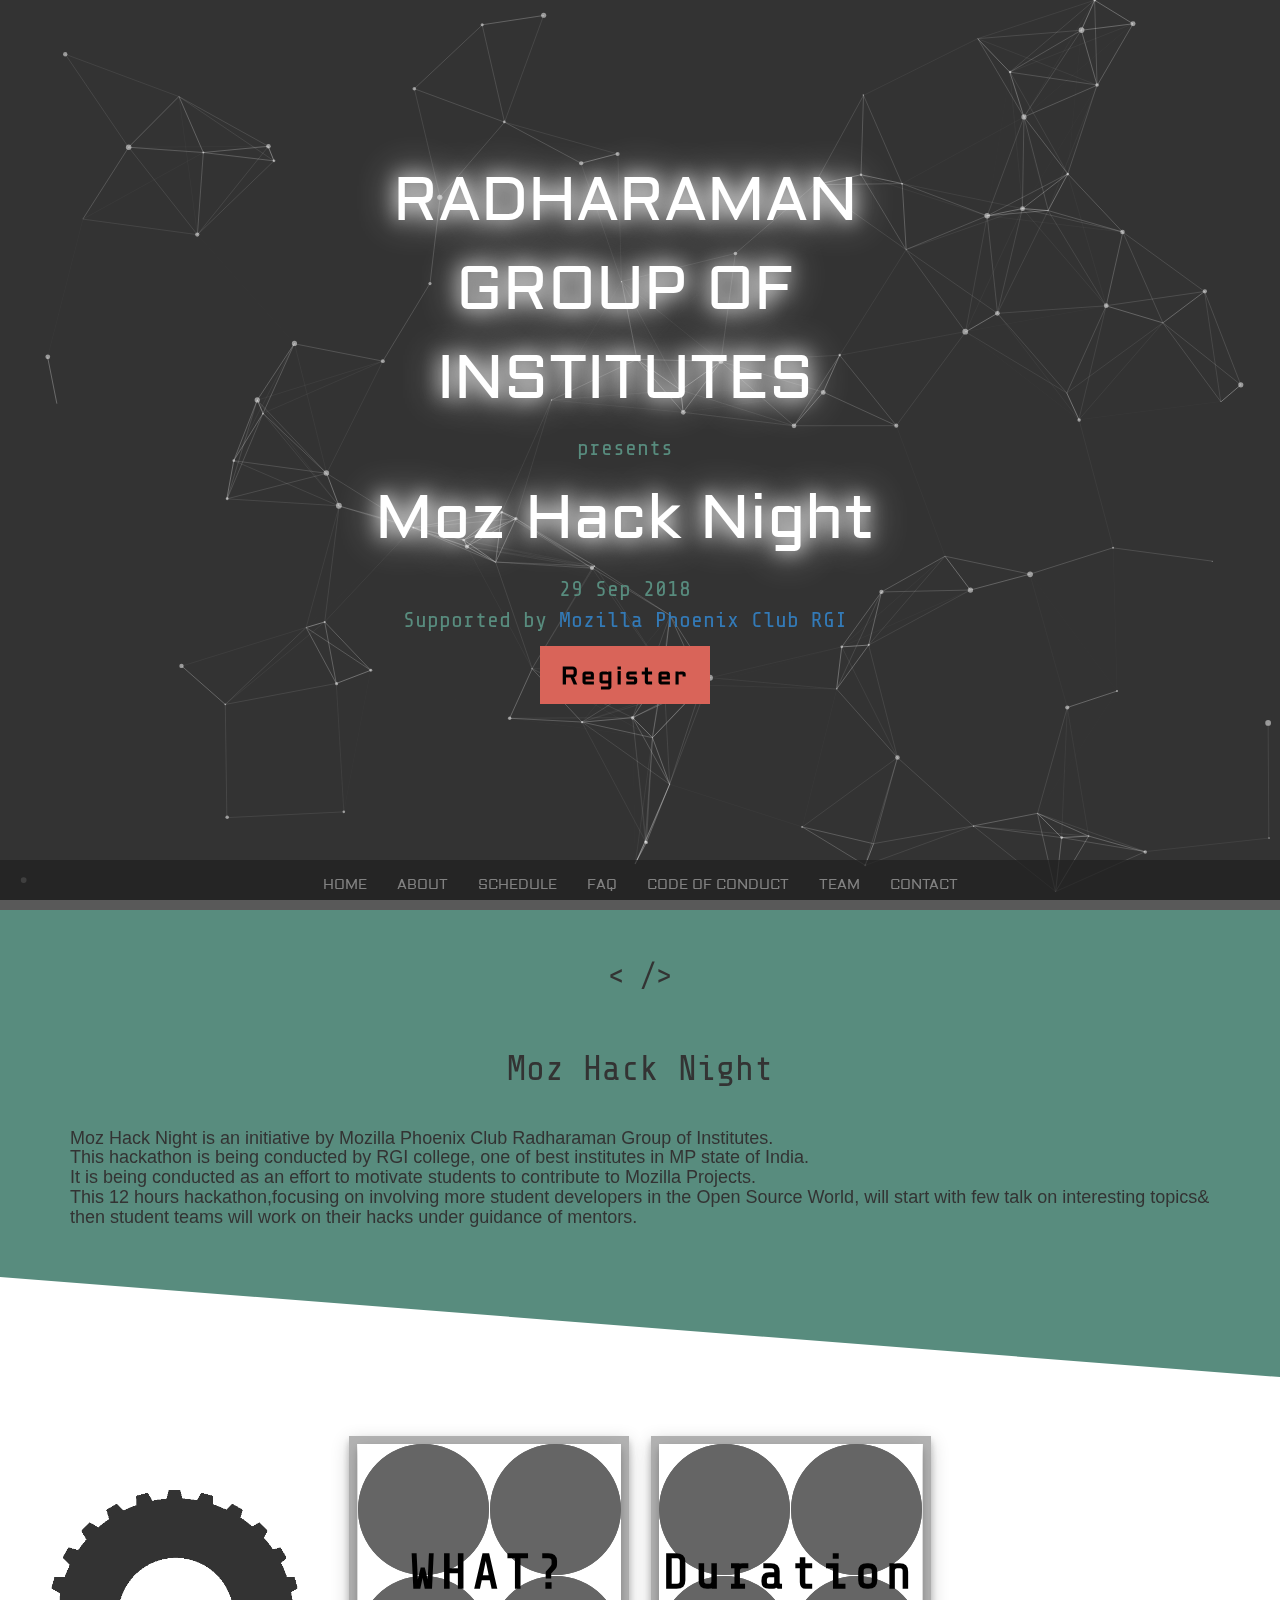
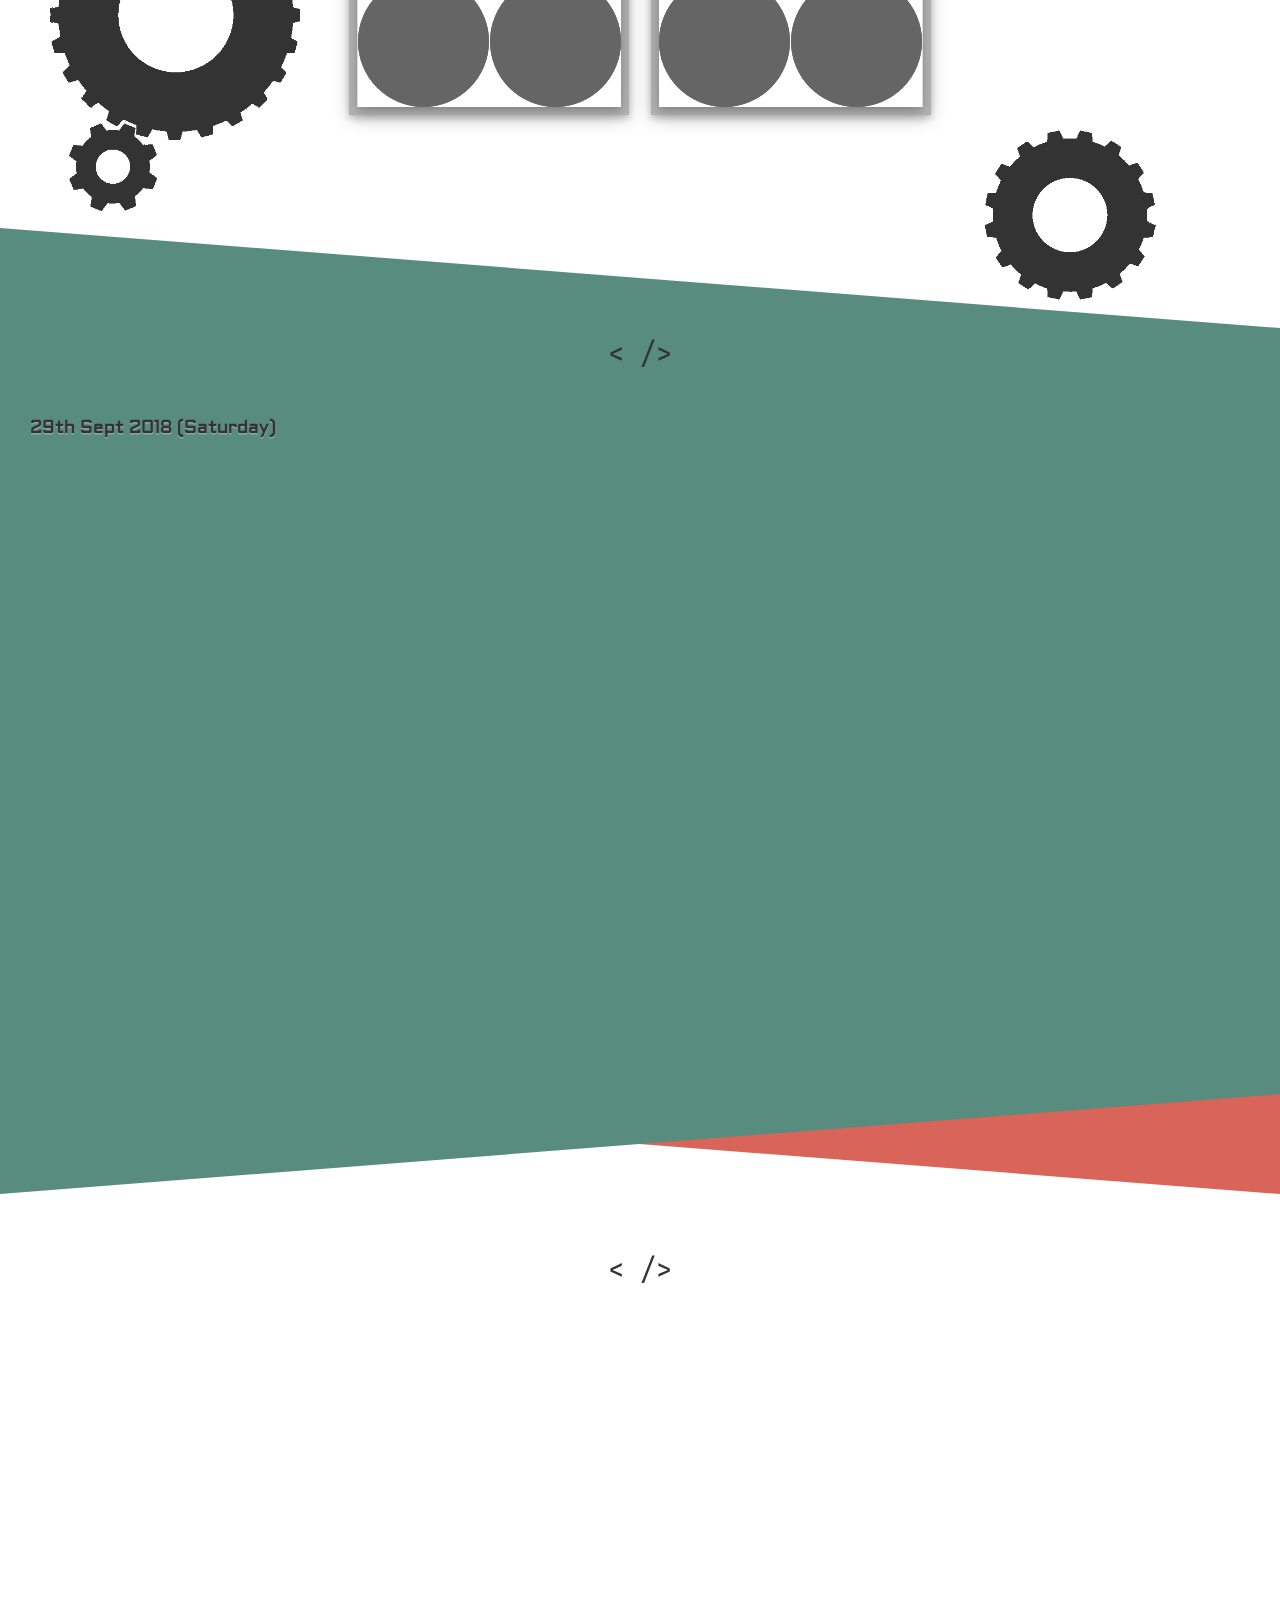
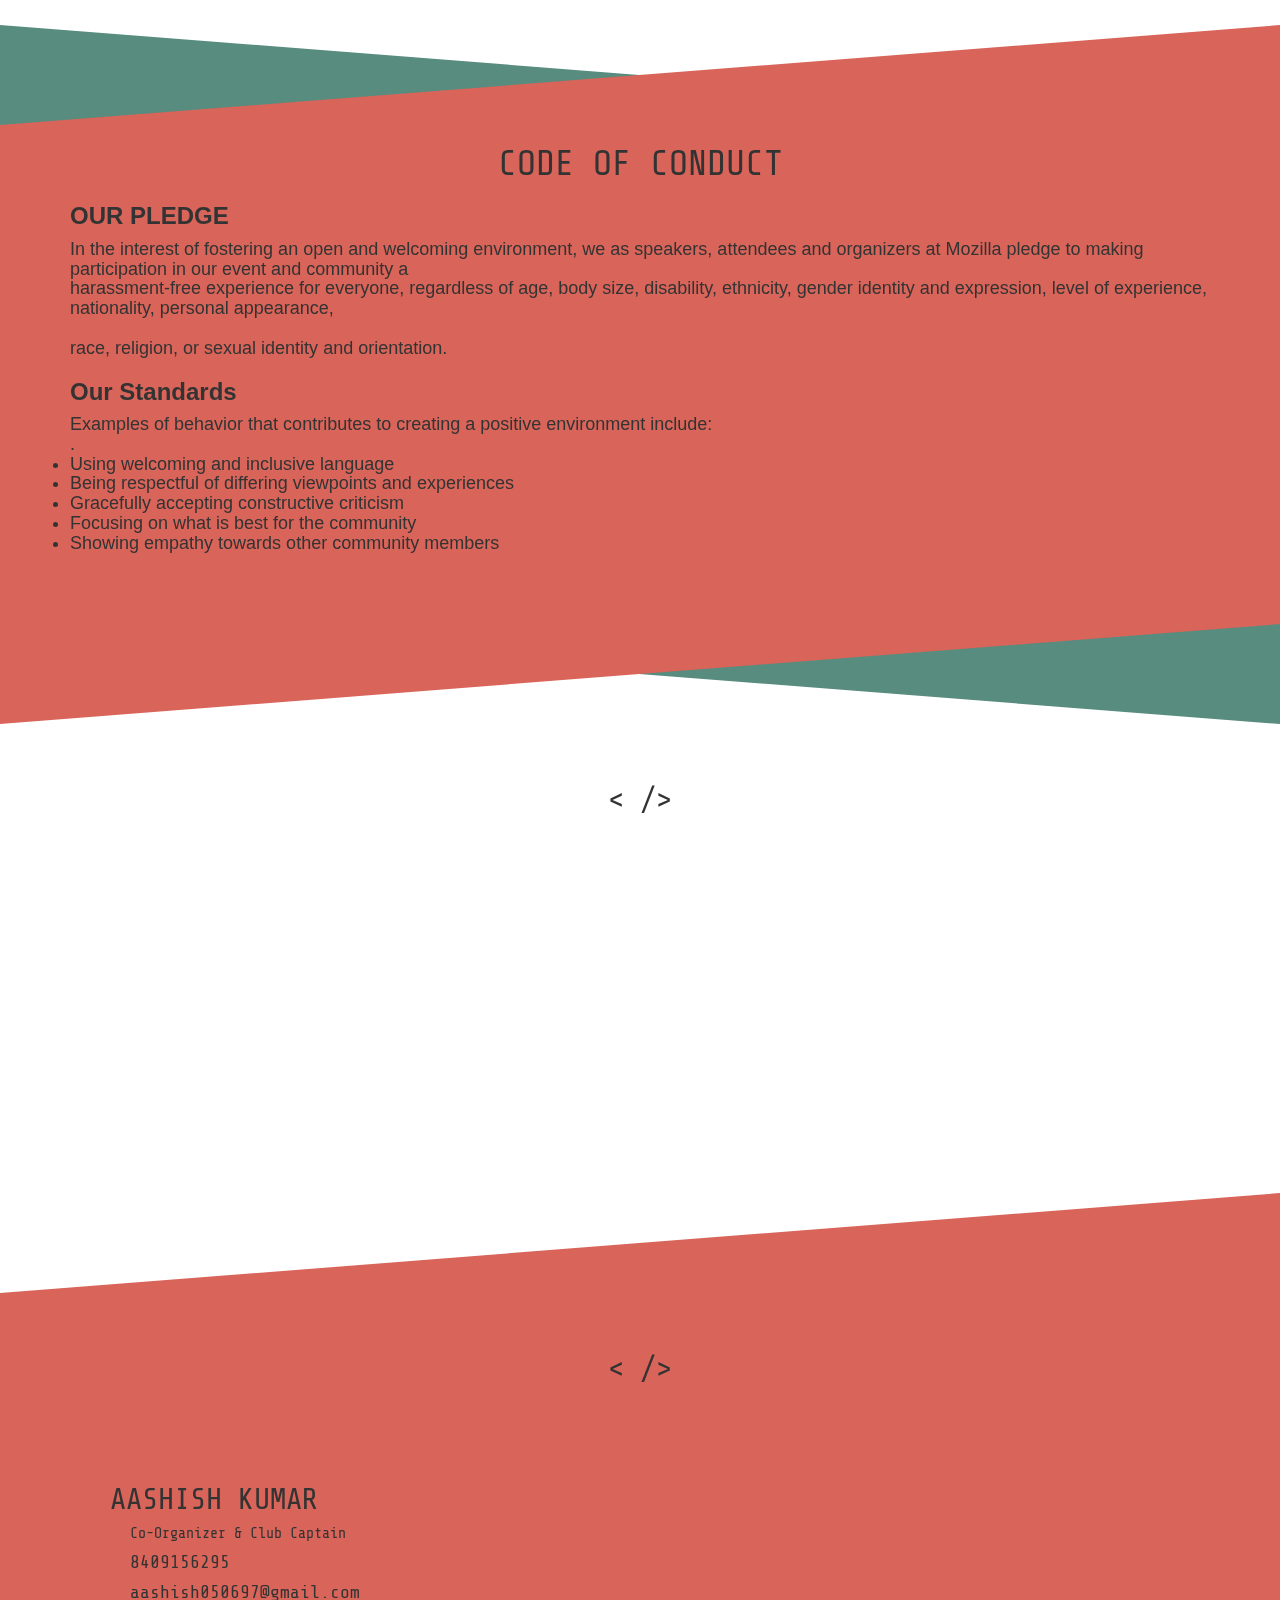
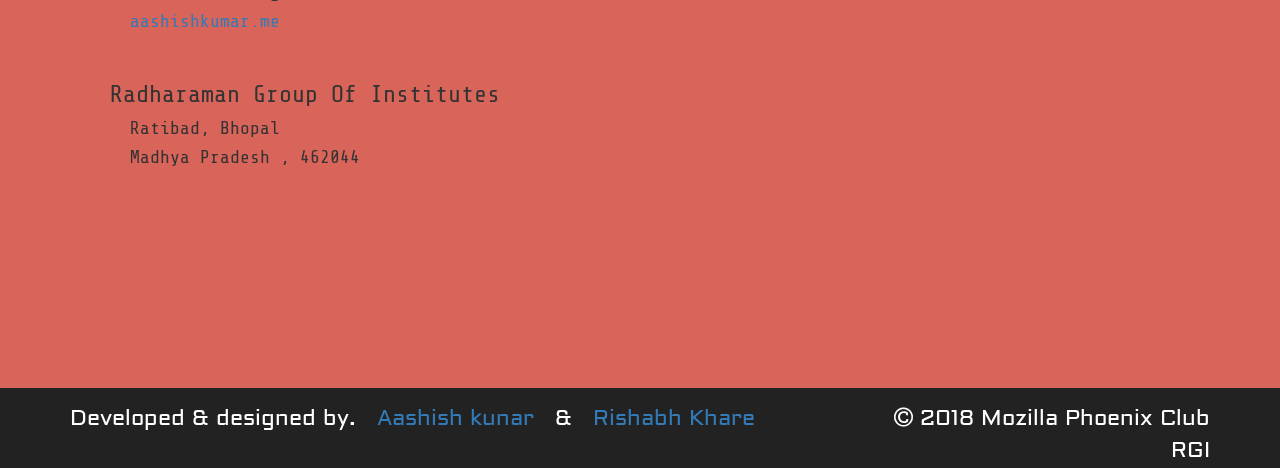
<file: index.html>
<!doctype html>

<html class="no-js" lang="">
<!--<![endif]-->
<head>
    <title>Moz Hack Night</title>

    <meta name="viewport" content="width=device-width, initial-scale=1">
    <meta charset="UTF-8" />
    <link rel="stylesheet" href="css/bootstrap.min.css">
    <link rel="stylesheet" href="css/main.css">
    <link rel="stylesheet" href="font-awesome/css/font-awesome.min.css">
    <link rel="stylesheet" href="css/hover-min.css" media="all">
    <!-- FONTS -->
    <link href='https://fonts.googleapis.com/css?family=Share+Tech+Mono' rel='stylesheet' type='text/css'>
    <link href='https://fonts.googleapis.com/css?family=Aldrich' rel='stylesheet' type='text/css'>
    <link href='http://fonts.googleapis.com/css?family=Nunito:300' rel='stylessheet' type='text/css'>
    <!--Favicon-->
    <link rel="shortcut icon" href="images/mozilla.jpg" />
</head>
<style type="text/css">
	
	@media only screen and (max-width: 480px) {
     .logo
    {    margin-left: 38% !important;
   
    }
</style>
<body>
    <!--[if lt IE 8]>
            <p class="browserupgrade">You are using an <strong>outdated</strong> browser. Please upgrade your browser to improve your experience.</p>
        <![endif]-->
    <div id="particles-js"></div>
    <header style='height:calc(100% - 40px);'>
        <div class="intro container row">
            <div class="intro-body ">
            	 

                <div class="col-md-offset-3 col-md-6 col-sm-12 col-xs-12 text">
                    <p class='heading'>RADHARAMAN GROUP OF INSTITUTES<span class='heading-2'></span></p>
                </div>
                  <div class="col-md-offset-3 col-md-6 col-sm-12 col-xs-12 text">
                    <p class='sub-heading' style="text-align: center; color: #588c7e">presents</p>
                </div>


                <div class="col-md-offset-3 col-md-6 col-sm-12 col-xs-12 text">
                    <p class='heading'>Moz Hack Night<span class='heading-2'></span></p>
                </div>
                <div class="col-md-offset-3 col-md-6 col-sm-12 col-xs-12 text-center">
                    <p class='sub-heading'>
                       29 Sep 2018
                        
                    <br> Supported by
                        <a target="_blank" href="https://www.facebook.com/Phoenix-Mozilla-Club-RGI-1564650853613915/">Mozilla Phoenix Club RGI </a>

                        <br>

                    </p>
                </div>
                <div class="col-md-offset-3 col-md-6 text-center">
                    <a class="typeform-share" style="text-decoration:none" href="#" data-mode="1" target="_blank">
                        <div class='register-btn hvr-float-shadow'>
                     <a style="color:black" href="https://goo.gl/frms/CagkGTmvOkn5wADR2" target="_blank">Register
 </a>                        </div>
                    </a>
                </div>
            </div>
        </div>
    </header>
    <nav class='navbar navbar-inverse nav-style navbar-static'>
        <div class='container-fluid'>
            <div class="navbar-header">
                <button type="button" class="navbar-toggle collapsed" data-toggle="collapse" data-target="#navbar-collapse" aria-expanded="false">
                    <span class="icon-bar"></span>
                    <span class="icon-bar"></span>
                    <span class="icon-bar"></span>
                </button>
            </div>
            <div class="collapse navbar-collapse " id="navbar-collapse">
                <center>
                    <ul class="nav navbar-nav">
                        <li class='nav-text'><a href="#" class='hvr-underline-reveal'>HOME</a></li>
                        <li class='nav-text'><a href="#about" class='hvr-underline-reveal'>ABOUT</a></li>
                        <li class='nav-text'><a href="#schedule" class='hvr-underline-reveal'>SCHEDULE</a></li>
                        <li class='nav-text'><a href="#faq" class='hvr-underline-reveal'>FAQ</a></li>
                        <li class='nav-text'><a href="#codeofconduct" class='hvr-underline-reveal'>CODE OF CONDUCT</a></li>
                        <li class='nav-text'><a href="#team" class='hvr-underline-reveal'>TEAM</a></li>
                        <li class='nav-text'><a href="#contact" class='hvr-underline-reveal'>CONTACT</a></li>
                </center>
                </ul>
            </div>
        </div>
    </nav>
    <a name='about'></a>
    <div class='row nopadding'>
        <div class='col-sm-12 nopadding'>
            <div id='trigger-hdg-1'></div>
            <div class='container-fluid outer-subpart-1'>
                <br>
                <br>
                <div class="container">
                    <center>
                        <p>
                            <span class='head-tags'>&#60;  </span>
                            <span class='sub-heading-1'></span>
                            <span class='head-tags'>  /&#62;</span>
                        </p>
                    </center>
                </div>
                <br>
                <div class='container subpart-1'>
                    <h1 class="list-heading">Moz Hack Night</h1>
                    <br>
                    <p class='subpart-1PM-text'>
					    <h4>Moz Hack Night is an initiative by Mozilla Phoenix Club Radharaman Group of Institutes. <br>
                       This hackathon is being conducted by RGI college, one of best institutes in MP state of India.<br>
			    It is being conducted as an effort to motivate students to contribute to Mozilla Projects.<br>
			    This 12 hours hackathon,focusing on involving more student developers in the Open Source World, will start with few talk on interesting topics& <br>
			    then student teams will work on their hacks under guidance of mentors.</h4>

                    </p>
                </div>
                <br>
                <br>
            </div>
            <div class='triangle-1 shadow'></div>
            <img src='images/gear-big.gif' class='gear gear-big'></img>
            <img src='images/gear-small.gif' class='gear gear-small'></img>
            <img src='images/gear-med.gif' class='gear gear-med'></img>
            <div class='container info-outer'>
                <center>
                    <div class='info-border '>
                        <p class='info-heading' style="color: black; font-weight: bold"> WHAT?</p>
                        <p class='info-text'>Open Source
                            <br>Coding
                            <br>Hackathon

                        </p>
                        <div class='info-box'></div>
                    </div>
                    <div class='info-border '>
                        <p class='info-heading' style="color: black; font-weight: bold" >Duration</p>
                        <p class='info-text'>

                            <br>29th September
                            <br>6PM to 6AM


                        </p>
                        <div class='info-box'></div>
                    </div>

                </center>
            </div>
        </div>
    </div>
    <a name='schedule'></a>
    <div class='triangle-2 shadow'></div>
    <div id='trigger-hdg-2'></div>
    <div class='container-fluid outer-subpart-2'>
        <div class="container">
            <center>
                <p>
                    <span class='head-tags'>&#60;  </span>
                    <span class='sub-heading-2'></span>
                    <span class='head-tags'>  /&#62;</span>
                </p>
            </center>
        </div>
        <br>
        <div class='row subpart-2  nopadding'>
            <div class='col-sm-12 custom-padding'>
                <div id='trigger-list'></div>
                <ol class='custom-list rectangle-list  animate-list-1 '>
                    <h4><b>29th Sept 2018 (Saturday)</b></h4>
                    <li><span>05:00 PM : Gates Open :)</span></li>
                    <li><span>06:00 PM : Introduction to Open Source and Mozilla Activate Campaign</span></li>
                    <li><span>07:00 PM : Lightning talk on MozVR</span></li>
                    <li><span>08:00 PM : Introduction to Mozilla Web Extensions</span></li>
                    <li><span>09:00 PM : Hacking Start</span></li>
                    <li><span>10:00 PM : Dinner</span></li>
					          <li><span>11:00 PM : Hacking Continue</span></li>
					          <li><span>04:30 AM : Code Submission</span></li>
					          <li><span>05:30 AM : Result Declaration</span></li>
					          <li><span>05:45 AM : Closing Notes</span></li>
                </ol>
            </div>

        </div>
    </div>






    <a name='faq'></a>
    <div class='triangle-4 shadow'></div>
    <div class='triangle-3 shadow'></div>
    <div class='container-fluid outer-subpart-3'>
        <div id='trigger-hdg-3'></div>
        <div class="container">
            <center>
                <p>
                    <span class='head-tags'>&#60;  </span>
                    <span class='sub-heading-3'></span>
                    <span class='head-tags'>  /&#62;</span>
                </p>
            </center>
        </div>
        <div class='container subpart-3'>
            <div class='row faq'>
                <div class='col-sm-6'>
                    <div class="collapse-group">
                        <div class='q-btn'>
                            <p class='faq-q'><i class="fa fa-angle-down"> </i> Q. What is Moz Hack Night?</p>
                        </div>
                        <p class="collapse faq-a">
                            Moz Hack Day is an activity that the student performs as an independent developer.
                        </p>
                    </div>
                    <div class="collapse-group">
                        <div class='q-btn'>
                            <p class='faq-q'><i class="fa fa-angle-down"> </i> Q. Where does Moz Hack Night take place?</p>
                        </div>
                        <p class="collapse faq-a">
                          RGI, Ratibad, Bhopal
                        </p>
                    </div>

                    <div class="collapse-group">
                        <div class='q-btn'>
                            <p class='faq-q'><i class="fa fa-angle-down"> </i> Q. What should I prepare prior to the programm?</p>
                        </div>
                        <p class="collapse faq-a">
                          Technology with which you wanna to work. :)
                        </p>
                    </div>

                    <div class="collapse-group">
                        <div class='q-btn'>
                            <p class='faq-q'><i class="fa fa-angle-down"> </i> Q. What do I get by completing Moz Hack Night?</p>
                        </div>
                        <p class="collapse faq-a">
                           Awesome goodies and swags :)
                        </p>
                    </div>
					<div class="collapse-group">
                        <div class='q-btn'>
                            <p class='faq-q'><i class="fa fa-angle-down"> </i> Q. Who can participate?</p>
                        </div>
                        <p class="collapse faq-a">
                            Any college or university students(1st year to Final year) are welcome to participate! If you are passionate about programming and are interested in open source contribution
                        </p>
                    </div>
                </div>
                <div class='col-sm-6'>
                    <div class="collapse-group">
                        <div class='q-btn'>
                            <p class='faq-q'><i class="fa fa-angle-down"> </i> Q.Which Programming language would be prefered?</p>
                        </div>
                        <p class="collapse faq-a">
                            You should have knowledge - HTML, CSS & JavaScript..</br>

                        </p>
                    </div>
                     </div>
                     <div class='col-sm-6'>
                    <div class="collapse-group">
                        <div class='q-btn'>
                            <p class='faq-q'><i class="fa fa-angle-down"> </i> Q.Can we participate this event as an individual or in a  &nbsp;&nbsp;&nbsp;&nbsp;&nbsp;&nbsp;team?</p>
                        </div>
                        <p class="collapse faq-a">
                            You can participate as an individual, teams are  not allowed.</br>

                        </p>
                    </div>



                    <div class="collapse-group">
                        <div class='q-btn'>
                            <p class='faq-q'><i class="fa fa-angle-down"> </i> Q. What if I'm stuck in between?</p>
                        </div>
                        <p class="collapse faq-a">
                            Thats totally OK! We're going to have  mentors to support you during the hackathon.
                        </p>
                    </div>
                    <div class="collapse-group">
                        <div class='q-btn'>
                            <p class='faq-q'><i class="fa fa-angle-down"> </i> Q.On what basis will my project be judged?</p>
                        </div>
                        <p class="collapse faq-a">
                            Oraganization's Mentor will judge project at end of the Hackathon.
                        </p>
                    </div>
                    <div class="collapse-group">
                        <div class='q-btn'>
                            <p class='faq-q'><i class="fa fa-angle-down"> </i> Q. What if this FAQ didn’t answer my questions?</p>
                        </div>
                        <p class="collapse faq-a">
                            Reach out to us at aashish050697@gmail.com,Rishabhkhare314@gmail.com for any other queries !
                        </p>
                    </div>
                </div>
            </div>
        </div>
    </div>

<a name='codeofconduct'></a>
    <div class='row nopadding'>
        <div class='triangle-5 shadow'></div>
        <div class='triangle-6 shadow'></div>
        <div id='trigger-hdg-4'></div>
        <div class='container-fluid outer-subpart-4'>
               <div class='container subpart-1'>
                    <h1 class="list-heading">CODE OF CONDUCT</h1>
                   
                    <p class='subpart-1PM-text'>
					<h3><b>OUR PLEDGE</b></h3>
					    <h4>In the interest of fostering an open and welcoming environment, we as speakers, attendees and organizers at Mozilla pledge to making participation in our event and community a <br>
harassment-free experience for everyone, regardless of age, body size, disability, ethnicity, gender identity and expression, level of experience, nationality, personal appearance,<br><br>
race, religion, or sexual identity and orientation.<br></h4>
<h3><b>Our Standards</b></h3>
<h4>Examples of behavior that contributes to creating a positive environment include:<br>.
		<li>Using welcoming and inclusive language</li>
        	<li>Being respectful of differing viewpoints and experiences</li>
                <li>Gracefully accepting constructive criticism</li>   
		<li>Focusing on what is best for the community</li>
		<li>Showing empathy towards other community members</li>
	</h4>
                    </p>
                </div>
            <br>
            <br>
            <br>
        </div>
        <div class='triangle-7 shadow'></div>
        <div class='triangle-8 shadow'></div>
    </div>
   
    <a name='team'></a>
    <div class='row nopadding'>
        <div id='trigger-hdg-5'></div>
        <div class='container-fluid outer-subpart-5'>
            <div class="container ">
                <center>
                    <p>
                        <span class='head-tags'>&#60;  </span>
                        <span class='sub-heading-5'></span>
                        <span class='head-tags'>  /&#62;</span>
                    </p>
                </center>
            </div>
            <div class='container subpart-5'>
                <br>
                <div class='row'>
                	<div class="col-md-6">
                    <div class="col-lg-6 team team-image">
                        <center>
                            <br>
                            <img class="img img-circle" src="images/ram.jpg" height="120px" width="120px" alt="Speaker Name">
                            <br>
                            <h4><b>Ram Dayal Vaishnav</b></h4>
                            <p>Mozilla Tech Speaker<br>Mozilla Representative</p>
                        </center>
                    </div>
                    <div class="col-lg-6 team team-image">
                        <center>
                            <br>
                            <img class="img img-circle" src="images/mukesh.jpeg" height="120px" width="120px" alt="Mukesh Pathak">
                            <br>
                            <h4><b>Mukesh Pathak</b></h4>
                            <p>Mozilla Representative<br>Founder & CEO of <br><a target="_blank" href="http://www.indianachieversstory.com/">indianachieversstory</a></p>
                        </center>
                    </div>
                </div>

                	<div class="col-md-6">
                    <div class="col-lg-6 team team-image">
                        <center>
                            <br>
                            <img class="img img-circle" src="images/aashish.jpg" height="120px" width="120px" alt="Aashish Kumar">
                            <br>
                            <h4><b>Aashish Kumar</b></h4>
                            <p>Co-Organizer and Club Captain</p>
                        </center>
                    </div>
                    <div class="col-lg-6 team team-image">
                        <center>
                            <br>
                            <img class="img img-circle" src="images/rishabh.jpg" height="120px" width="120px" alt="rishabh khare">
                            <br>
                            <h4><b>Rishabh khare</b></h4>
                            <p>Registration </p>
                        </center>
                    </div>
                </div>


                </div>
            </div>
        </div>
    </div>
    </div>
    <div class='triangle-6 shadow'></div>
    <div id='trigger-hdg-6'></div>
    <div class='container-fluid outer-subpart-6'>
        <a name='contact'></a>
        <div class="container">
            <center>
                <p>
                    <span class='head-tags'>&#60;  </span>
                    <span class='sub-heading-6'></span>
                    <span class='head-tags'>  /&#62;</span>
                </p>
            </center>
        </div>
        <br>
        <br>
        <div class='container'>
            <div class='row subpart-6'>
                <div class='col-sm-6 contact'>
                    <h2>AASHISH KUMAR</h2>

                    <h4 style="font-size: 15px">Co-Organizer & Club Captain</h4>
                    <h4>8409156295</h4>
                    <h4 >aashish050697@gmail.com</h4>
                    <h4><a target="_blank" href="https://aashishkumar.me/">aashishkumar.me</a></h4>
                    
                    <br>
                    <h3>Radharaman Group Of Institutes </h3>
                    <h4>Ratibad, Bhopal</h4>
                    <h4>Madhya Pradesh , 462044
					</h4>
                </div>
                <div class='col-sm-6 map'>
                    <br>
                    <br>
                   <iframe width="100%" height="400" frameborder="0" scrolling="no" marginheight="0" src="https://www.google.com/maps/embed?pb=!1m14!1m8!1m3!1d29345.794710053593!2d77.3293913!3d23.1620109!3m2!1i1024!2i768!4f13.1!3m3!1m2!1s0x397c5c7d0e97cd1f%3A0xedeeb5e19896f38d!2sRadharaman+Group+Of+Institutes!5e0!3m2!1sen!2sin!4v1518766602925" marginwidth="0">
				  
				   <style>#gmap_canvas img{max-width:none!important;background:none!important}</style></iframe>
                </div>
            </div>
        </div>
    </div>

    <footer class="footer navbar-inverse">
        <div class="container footer-area">
            <div class="row footer-text">
                <div class="col-md-8 col-xs-12 col-sm-12 text-left">
                    Developed & designed by.    &nbsp; <a target="_blank" href="https://www.facebook.com/rishabh.khare.503">Aashish kunar</a> &nbsp; & &nbsp;
                <a target="_blank" href="https://www.facebook.com/rishabh.khare.503">Rishabh Khare</a>
               
               
               </div>
                <div class="col-md-4 col-xs-12 col-sm-12 text-right">
                    <i class="fa fa-copyright"></i> 2018 Mozilla Phoenix Club RGI
                </div>
            </div>
        </div>
    </footer>

    <script src="js/jquery.min.js"></script>
    <!--script src="js/ScrollMagic.min.js"></script-->
    <script src="js/TweenMax.min.js"></script>
    <script src="js/ScrollMagic.js"></script>
    <script src="js/debug.addIndicators.min.js"></script>
    <script src="js/animation.gsap.js"></script>
    <script src='js/SmoothScroll.js'></script>
    <script>
    window.jQuery || document.write('<script src="js/vendor/jquery-1.11.2.min.js"><\/script>')
    </script>
    <!-- js files -->
    <!-- <script src="js/main.js"></script> -->
    <script src="js/date.js"></script>
    <script src="js/script.js"></script>
    <!--script src="js/heading.js"></script-->
    <script src="js/vendor/bootstrap.min.js"></script>
    <script src="js/vendor/particles.min.js"></script>
    <script src="js/app.js"></script>
    <!--typeform-->
    
    
</body>
</html>
</file>
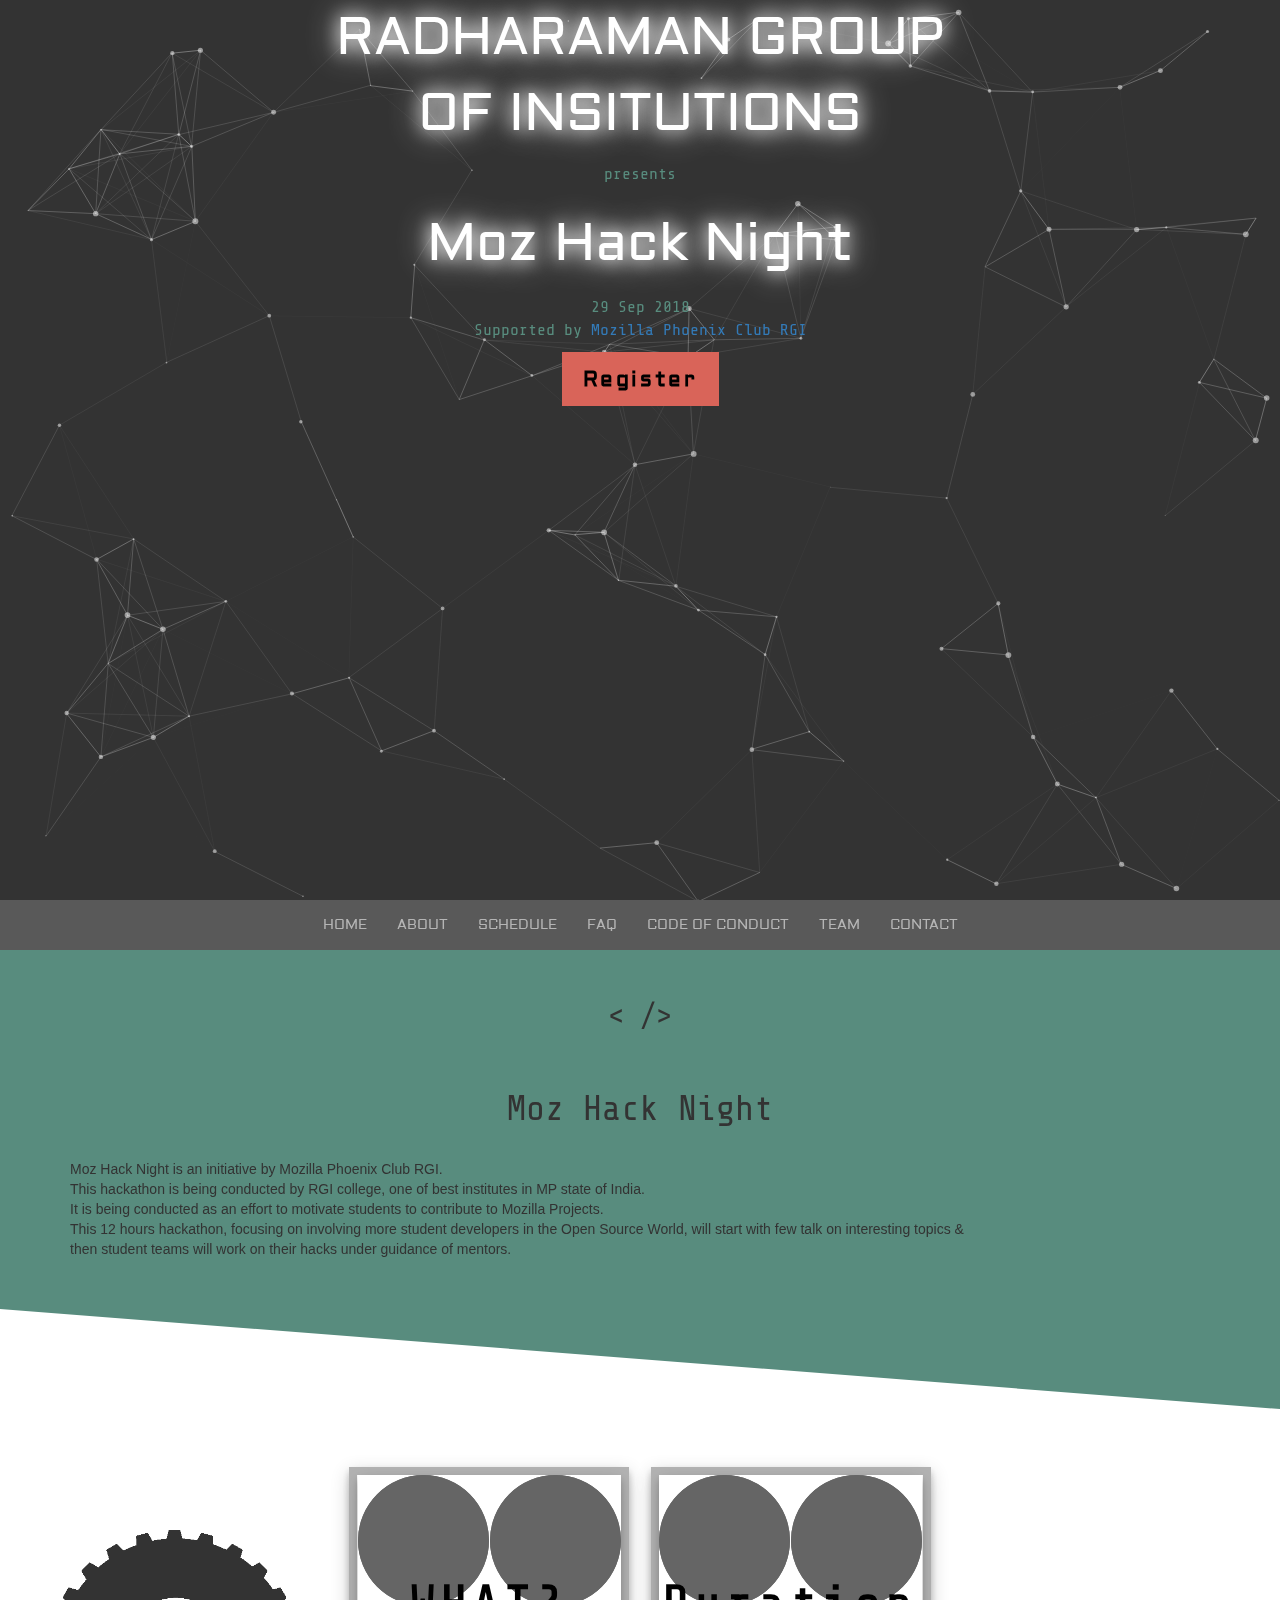
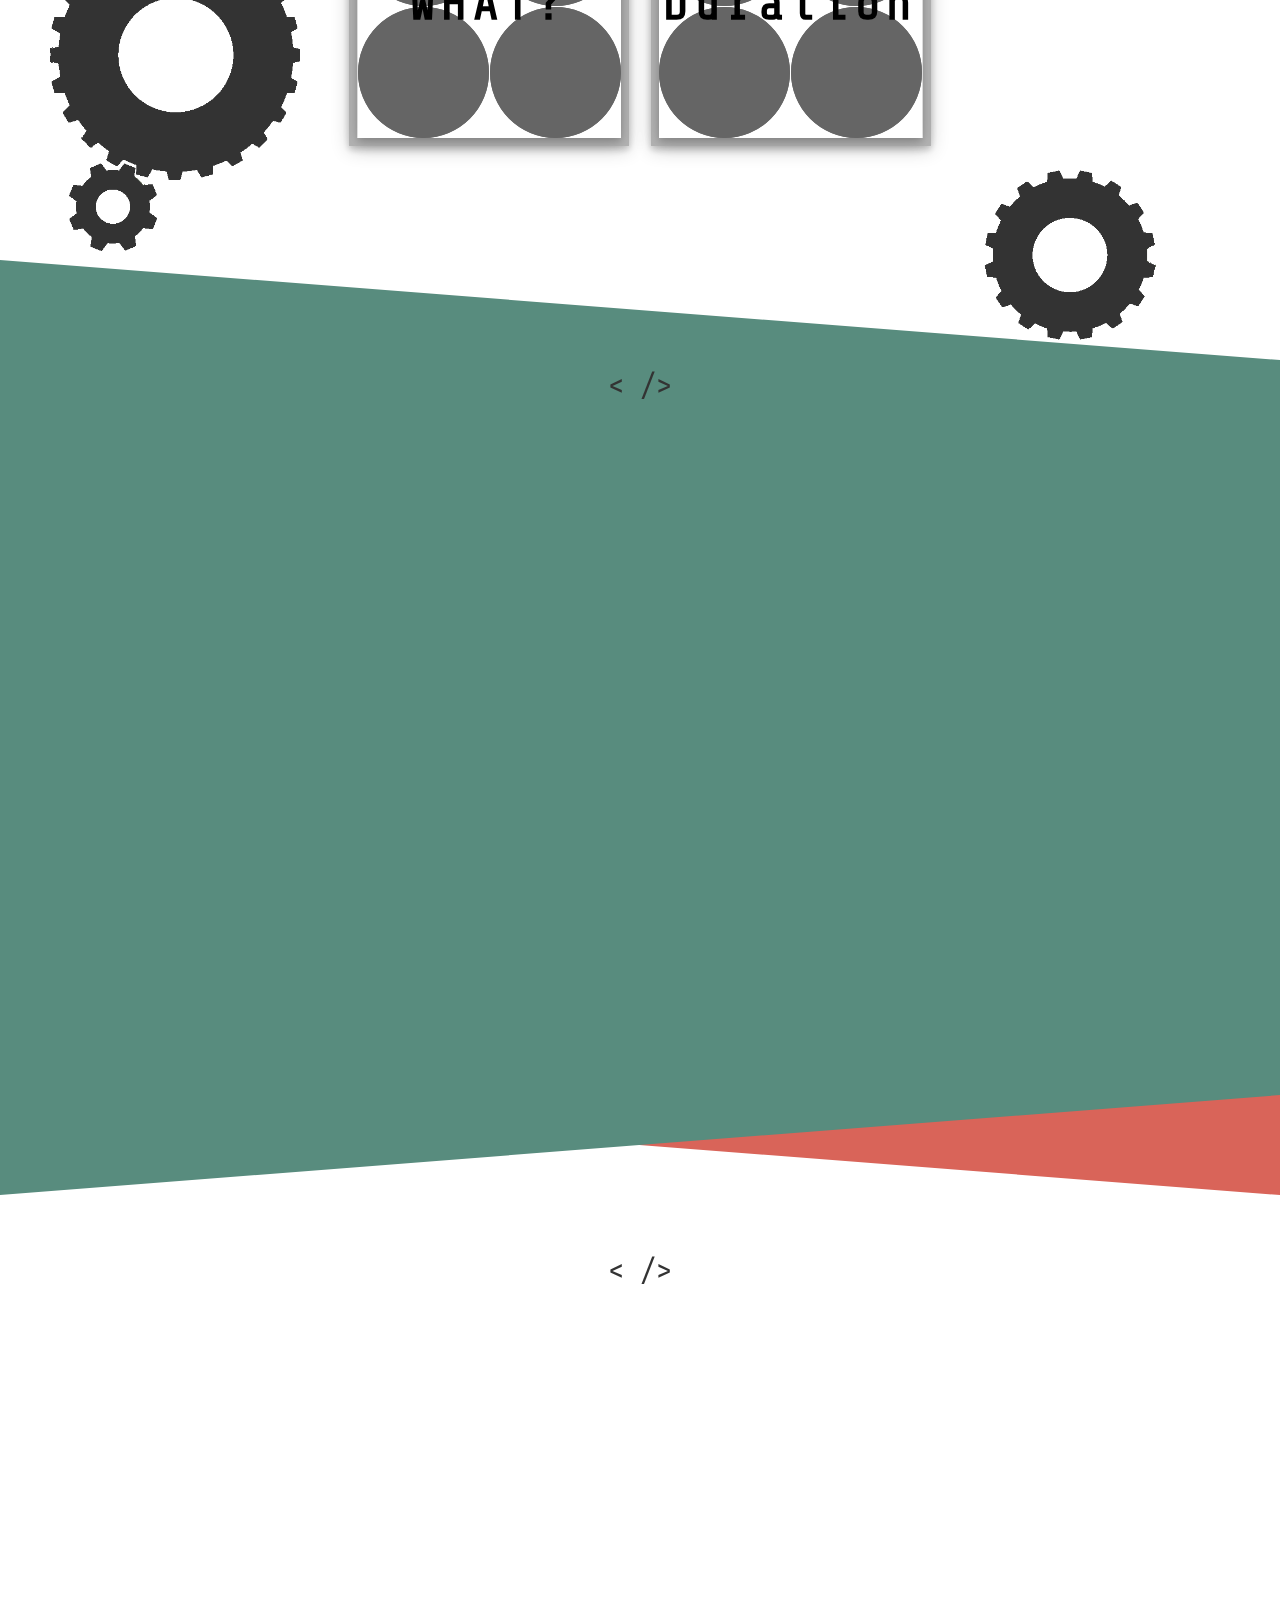
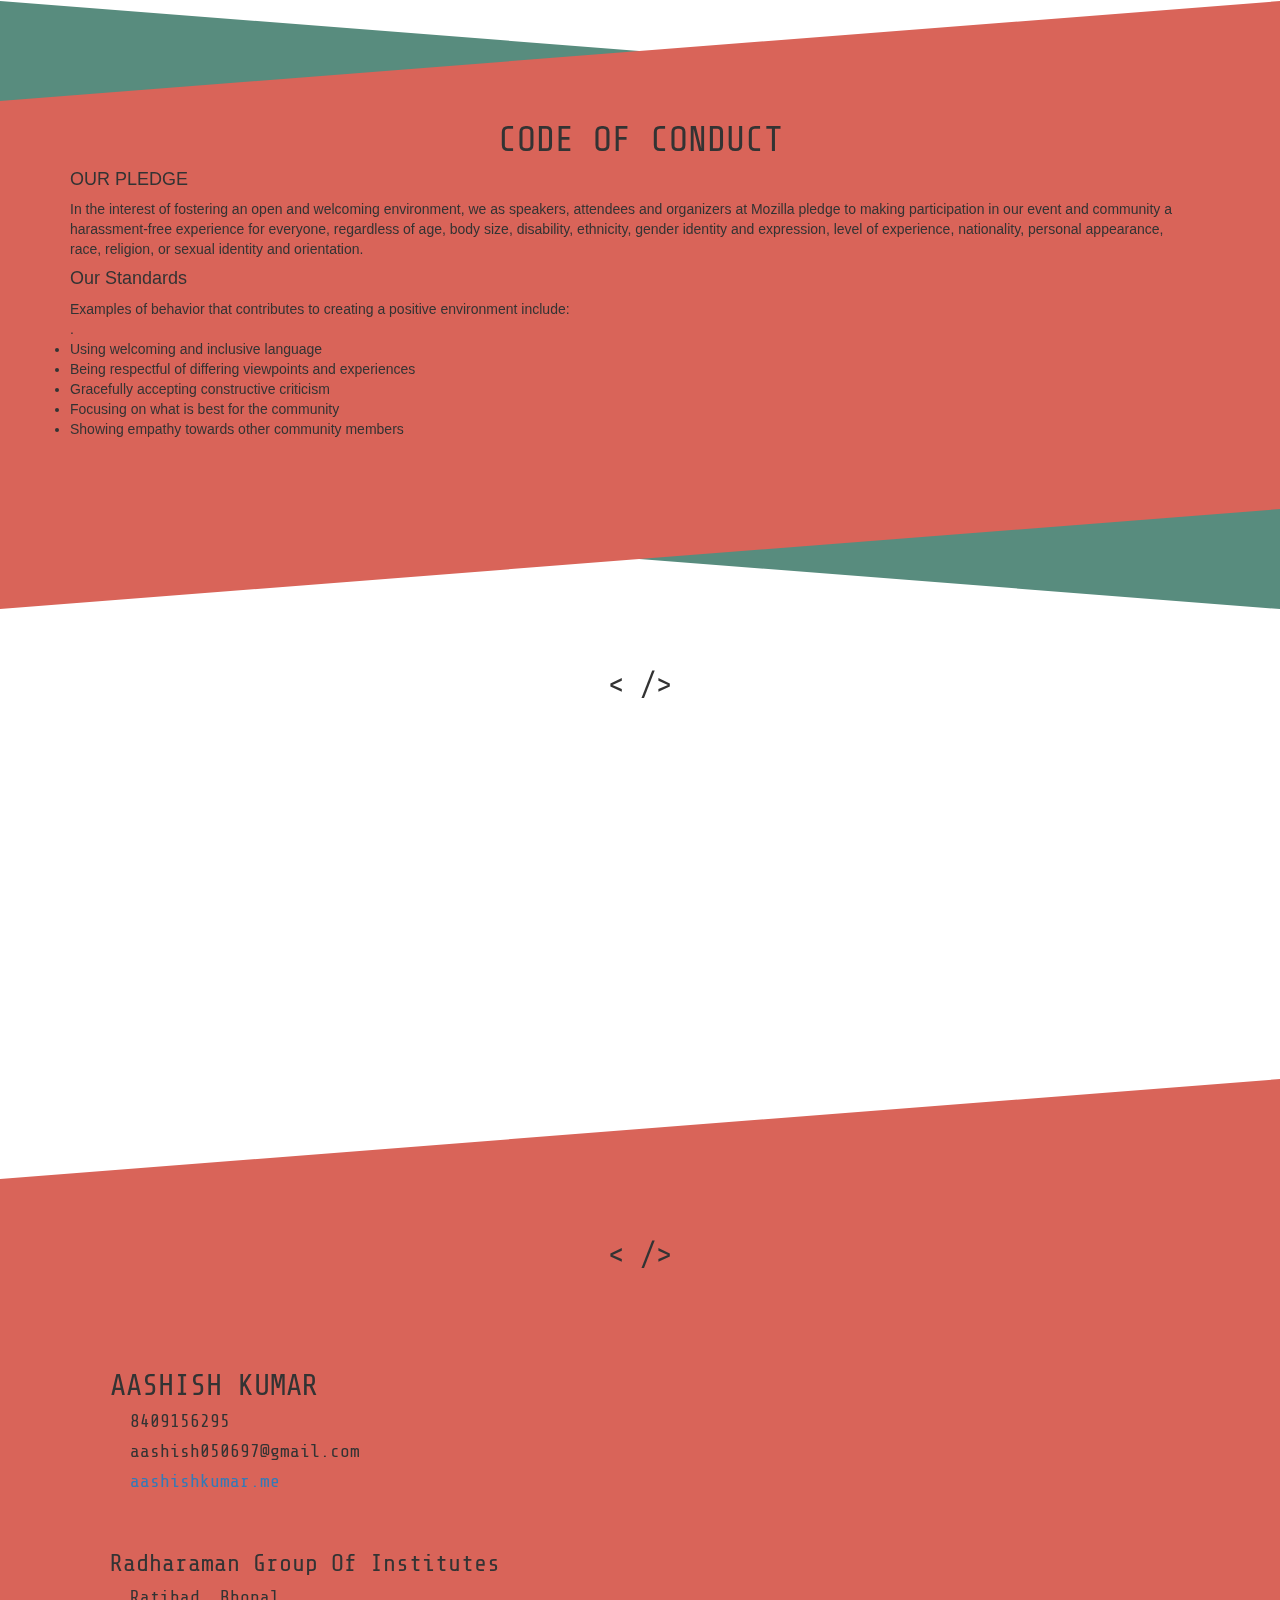
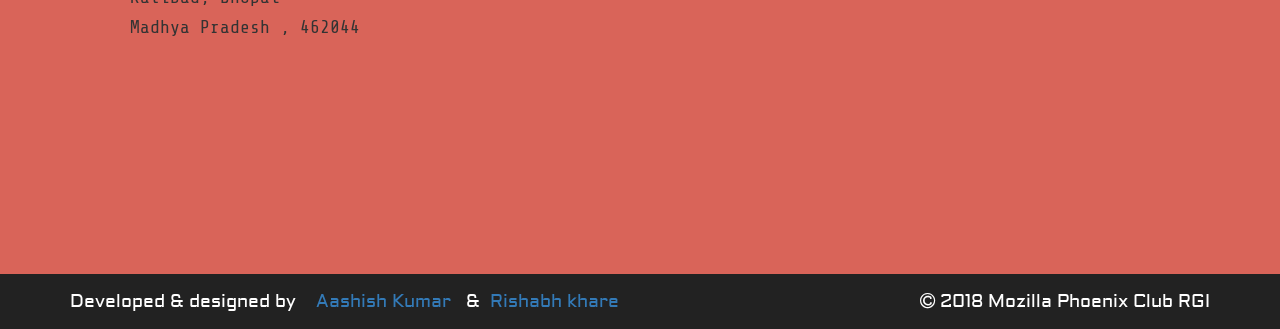
<file: mozillahacknight-master/index.html>
﻿<!doctype html>

<html class="no-js" lang="">
<!--<![endif]-->
<head>
    <title>Moz Hack Night</title>

    <meta name="viewport" content="width=device-width, initial-scale=1">
    <meta charset="UTF-8" />
    <link rel="stylesheet" href="css/bootstrap.min.css">
    <link rel="stylesheet" href="css/main.css">
    <link rel="stylesheet" href="font-awesome/css/font-awesome.min.css">
    <link rel="stylesheet" href="css/hover-min.css" media="all">
    <!-- FONTS -->
    <link href='https://fonts.googleapis.com/css?family=Share+Tech+Mono' rel='stylesheet' type='text/css'>
    <link href='https://fonts.googleapis.com/css?family=Aldrich' rel='stylesheet' type='text/css'>
    <link href='http://fonts.googleapis.com/css?family=Nunito:300' rel='stylessheet' type='text/css'>
    <!--Favicon-->
    <link rel="shortcut icon" href="images/mozilla.jpg" />
</head>

<body>
    <!--[if lt IE 8]>
            <p class="browserupgrade">You are using an <strong>outdated</strong> browser. Please upgrade your browser to improve your experience.</p>
        <![endif]-->
    <div id="particles-js"></div>
    <header style='height:calc(100% );'>
        
            <div class="intro-body row">
                <div class="col-md-offset-3 col-md-6 col-sm-12 col-xs-12 text">
                    <p class='heading'>RADHARAMAN GROUP OF INSITUTIONS<span class='heading-2'></span></p>
                </div>
                  <div class="col-md-offset-3 col-md-6 col-sm-12 col-xs-12 text">
                    <p class='sub-heading' style="text-align: center; color: #588c7e">presents</p>
                </div>
                <div class="col-md-offset-3 col-md-6 col-sm-12 col-xs-12 text">
                    <p class='heading'>Moz Hack Night<span class='sub-heading'></span></p>
                </div>
                <div class="col-md-offset-3 col-md-6 col-sm-12 col-xs-12 text-center">
                    <p class='sub-heading'>
                       29 Sep 2018
                        
                    <br> Supported by
                        <a target="_blank" href="https://www.facebook.com/Phoenix-Mozilla-Club-RGI-1564650853613915/">Mozilla Phoenix Club RGI </a>

                        <br>

                    </p>
                </div>
                <div class="col-md-offset-3 col-md-6 text-center">
                    <a class="typeform-share" style="text-decoration:none" href="#" data-mode="1" target="_blank">
                        <div class='register-btn hvr-float-shadow'>
                     <a style="color:black" href="https://goo.gl/forms/CagkGTmvOkn5wADR2" target="_blank">Register
 </a>                        </div>
                    </a>
                </div>
            </div>
        </div>
    </header>
    <nav class='navbar navbar-inverse nav-style navbar-static'>
        <div class='container-fluid'>
            <div class="navbar-header">
                <button type="button" class="navbar-toggle collapsed" data-toggle="collapse" data-target="#navbar-collapse" aria-expanded="false">
                    <span class="icon-bar"></span>
                    <span class="icon-bar"></span>
                    <span class="icon-bar"></span>
                </button>
            </div>
            <div class="collapse navbar-collapse " id="navbar-collapse">
                <center>
                    <ul class="nav navbar-nav">
                        <li class='nav-text'><a href="#" class='hvr-underline-reveal'>HOME</a></li>
                        <li class='nav-text'><a href="#about" class='hvr-underline-reveal'>ABOUT</a></li>
                        <li class='nav-text'><a href="#schedule" class='hvr-underline-reveal'>SCHEDULE</a></li>
                        <li class='nav-text'><a href="#faq" class='hvr-underline-reveal'>FAQ</a></li>
                        <li class='nav-text'><a href="#codeofconduct" class='hvr-underline-reveal'>CODE OF CONDUCT</a></li>
                        <li class='nav-text'><a href="#team" class='hvr-underline-reveal'>TEAM</a></li>
                        <li class='nav-text'><a href="#contact" class='hvr-underline-reveal'>CONTACT</a></li>
                </center>
                </ul>
            </div>
        </div>
    </nav>
    <a name='about'></a>
    <div class='row nopadding'>
        <div class='col-sm-12 nopadding'>
            <div id='trigger-hdg-1'></div>
            <div class='container-fluid outer-subpart-1'>
                <br>
                <br>
                <div class="container">
                    <center>
                        <p>
                            <span class='head-tags'>&#60;  </span>
                            <span class='sub-heading-1'></span>
                            <span class='head-tags'>  /&#62;</span>
                        </p>
                    </center>
                </div>
                <br>
                <div class='container subpart-1'>
                    <h1 class="list-heading">Moz Hack Night</h1>
                    <br>
                    <p class='subpart-1PM-text'>
					    Moz Hack Night is an initiative by Mozilla Phoenix Club RGI. <br>
                        This hackathon is being conducted by RGI college, one of best institutes in MP state of India.<br>
			    It is being conducted as an effort to motivate students to contribute to Mozilla Projects.<br>
			    This 12 hours hackathon, focusing on involving more student developers in the Open Source World, 
			    will start with few talk on interesting topics & <br>
			    then student teams will work on their hacks under guidance of mentors.

                    </p>
                </div>
                <br>
                <br>
            </div>
            <div class='triangle-1 shadow'></div>
            <img src='images/gear-big.gif' class='gear gear-big'></img>
            <img src='images/gear-small.gif' class='gear gear-small'></img>
            <img src='images/gear-med.gif' class='gear gear-med'></img>
            <div class='container info-outer'>
                <center>
                    <div class='info-border '>
                        <p class='info-heading' style="color: black; font-weight: bold"> WHAT?</p>
                        <p class='info-text'>Open Source
                            <br>Coding
                            <br>Hackathon

                        </p>
                        <div class='info-box'></div>
                    </div>
                    <div class='info-border '>
                        <p class='info-heading' style="color: black; font-weight: bold" >Duration</p>
                        <p class='info-text'>

                            <br>29th September
                            <br>6PM to 6AM


                        </p>
                        <div class='info-box'></div>
                    </div>

                </center>
            </div>
        </div>
    </div>
    <a name='schedule'></a>
    <div class='triangle-2 shadow'></div>
    <div id='trigger-hdg-2'></div>
    <div class='container-fluid outer-subpart-2'>
        <div class="container">
            <center>
                <p>
                    <span class='head-tags'>&#60;  </span>
                    <span class='sub-heading-2'></span>
                    <span class='head-tags'>  /&#62;</span>
                </p>
            </center>
        </div>
        <br>
        <div class='row subpart-2  nopadding'>
            <div class='col-sm-12 custom-padding'>
                <div id='trigger-list'></div>
                <ol class='custom-list rectangle-list  animate-list-1 '>
                    <li><span>05:00 PM : Gates Open :)</span></li>
                    <li><span>06:00 PM : Introduction to Open Source and Mozilla Activate Campaign</span></li>
                    <li><span>07:00 PM : Lightning talk on MozVR</span></li>
                    <li><span>08:00 PM : Introduction to Mozilla Web Extensions</span></li>
                    <li><span>09:00 PM : Hacking Start</span></li>
                    <li><span>10:00 PM : Dinner</span></li>
					          <li><span>11:00 PM : Hacking Continue</span></li>
					          <li><span>04:30 AM : Code Submission</span></li>
					          <li><span>05:30 AM : Result Declaration</span></li>
					          <li><span>05:45 AM : Closing Notes</span></li>
                </ol>
            </div>

        </div>
    </div>






    <a name='faq'></a>
    <div class='triangle-4 shadow'></div>
    <div class='triangle-3 shadow'></div>
    <div class='container-fluid outer-subpart-3'>
        <div id='trigger-hdg-3'></div>
        <div class="container">
            <center>
                <p>
                    <span class='head-tags'>&#60;  </span>
                    <span class='sub-heading-3'></span>
                    <span class='head-tags'>  /&#62;</span>
                </p>
            </center>
        </div>
        <div class='container subpart-3'>
            <div class='row faq'>
                <div class='col-sm-6'>
                    <div class="collapse-group">
                        <div class='q-btn'>
                            <p class='faq-q'><i class="fa fa-angle-down"> </i> Q. What is Moz Hack Night?</p>
                        </div>
                        <p class="collapse faq-a">
                            Moz Hack Day is an activity that the student performs as an independent developer.
                        </p>
                    </div>
                    <div class="collapse-group">
                        <div class='q-btn'>
                            <p class='faq-q'><i class="fa fa-angle-down"> </i> Q. Where does Moz Hack Night take place?</p>
                        </div>
                        <p class="collapse faq-a">
                          RGI, Ratibad, Bhopal
                        </p>
                    </div>

                    <div class="collapse-group">
                        <div class='q-btn'>
                            <p class='faq-q'><i class="fa fa-angle-down"> </i> Q. What should I prepare prior to the programm?</p>
                        </div>
                        <p class="collapse faq-a">
                          Technology with which you wanna to work. :)
                        </p>
                    </div>

                    <div class="collapse-group">
                        <div class='q-btn'>
                            <p class='faq-q'><i class="fa fa-angle-down"> </i> Q. What do I get by completing Moz Hack Night?</p>
                        </div>
                        <p class="collapse faq-a">
                           Awesome goodies and swags :)
                        </p>
                    </div>
					<div class="collapse-group">
                        <div class='q-btn'>
                            <p class='faq-q'><i class="fa fa-angle-down"> </i> Q. Who can participate?</p>
                        </div>
                        <p class="collapse faq-a">
                            Any college or university students are welcome to participate! If you are passionate about programming and are interested in open source contribution
                        </p>
                    </div>
                </div>
                <div class='col-sm-6'>
                    <div class="collapse-group">
                        <div class='q-btn'>
                            <p class='faq-q'><i class="fa fa-angle-down"> </i> Q. What programming language(s) should I be knowing?</p>
                        </div>
                        <p class="collapse faq-a">
                            You should be knowing be HTML, CSS & JavaScript.</br>

                        </p>
                    </div>



                    <div class="collapse-group">
                        <div class='q-btn'>
                            <p class='faq-q'><i class="fa fa-angle-down"> </i> Q. What if I'm stuck in between?</p>
                        </div>
                        <p class="collapse faq-a">
                            Thats totally OK! We're going to have  mentors to support you during the hackathon.
                        </p>
                    </div>
                    <div class="collapse-group">
                        <div class='q-btn'>
                            <p class='faq-q'><i class="fa fa-angle-down"> </i> Q.On what basis will my project be judged?</p>
                        </div>
                        <p class="collapse faq-a">
                            Oraganization's Mentor will judge project at end of the Hackathon.
                        </p>
                    </div>
                    <div class="collapse-group">
                        <div class='q-btn'>
                            <p class='faq-q'><i class="fa fa-angle-down"> </i> Q. What if this FAQ didn’t answer my questions?</p>
                        </div>
                        <p class="collapse faq-a">
                            Reach out to us at aashish050697@gmail.com for any other queries !
                        </p>
                    </div>
                </div>
            </div>
        </div>
    </div>

<a name='codeofconduct'></a>
    <div class='row nopadding'>
        <div class='triangle-5 shadow'></div>
        <div class='triangle-6 shadow'></div>
        <div id='trigger-hdg-4'></div>
        <div class='container-fluid outer-subpart-4'>
               <div class='container subpart-1'>
                    <h1 class="list-heading">CODE OF CONDUCT</h1>
                   
                    <p class='subpart-1PM-text'>
					<h4>OUR PLEDGE</h4>
					    In the interest of fostering an open and welcoming environment, we as speakers, attendees and organizers at Mozilla pledge to making participation in our event and community a <br>
harassment-free experience for everyone, regardless of age, body size, disability, ethnicity, gender identity and expression, level of experience, nationality, personal appearance, <br>
race, religion, or sexual identity and orientation.<br>
<h4>Our Standards</h4>Examples of behavior that contributes to creating a positive environment include:<br>.
		<li>Using welcoming and inclusive language</li>
        	<li>Being respectful of differing viewpoints and experiences</li>
                <li>Gracefully accepting constructive criticism</li>   
		<li>Focusing on what is best for the community</li>
		<li>Showing empathy towards other community members</li>
                    </p>
                </div>
            <br>
            <br>
            <br>
        </div>
        <div class='triangle-7 shadow'></div>
        <div class='triangle-8 shadow'></div>
    </div>
   
    <a name='team'></a>
    <div class='row nopadding'>
        <div id='trigger-hdg-5'></div>
        <div class='container-fluid outer-subpart-5'>
            <div class="container ">
                <center>
                    <p>
                        <span class='head-tags'>&#60;  </span>
                        <span class='sub-heading-5'></span>
                        <span class='head-tags'>  /&#62;</span>
                    </p>
                </center>
            </div>
            <div class='container subpart-5'>
                <br>
                <div class='row'>
                    <div class="col-lg-3 team team-image">
                        <center>
                            <br>
                            <img class="img img-circle" src="images/ram.jpg" height="120px" width="120px" alt="Speaker Name">
                            <br>
                            <h4><b>Ram Dayal Vaishnav</b></h4>
                            <p>Mozilla Tech Speaker<br>Mozilla Representative</p>
                        </center>
                    </div>
                    <div class="col-lg-3 team team-image">
                        <center>
                            <br>
                            <img class="img img-circle" src="images/mukesh.jpeg" height="120px" width="120px" alt="Mukesh Pathak">
                            <br>
                            <h4><b>Mukesh Pathak</b></h4>
                            <p>Mozilla Representative<br>Founder & CEO of <br><a target="_blank" href="http://www.indianachieversstory.com/">indianachieversstory</a></p>
                        </center>
                    </div>
                    <div class="col-lg-3 team team-image">
                        <center>
                            <br>
                            <img class="img img-circle" src="images/aashish.jpg" height="120px" width="120px" alt="Aashish Kumar">
                            <br>
                            <h4><b>Aashish Kumar</b></h4>
                            <p>Co-Organizer and Club Captain</p>
                        </center>
                    </div>
                    <div class="col-lg-3 team team-image">
                        <center>
                            <br>
                            <img class="img img-circle" src="images/rishabh.jpg" height="120px" width="120px" alt="rishabh khare">
                            <br>
                            <h4><b>Rishabh khare</b></h4>
                            <p>...........</p>
                        </center>
                    </div>


                </div>
            </div>
        </div>
    </div>
    </div>
    <div class='triangle-6 shadow'></div>
    <div id='trigger-hdg-6'></div>
    <div class='container-fluid outer-subpart-6'>
        <a name='contact'></a>
        <div class="container">
            <center>
                <p>
                    <span class='head-tags'>&#60;  </span>
                    <span class='sub-heading-6'></span>
                    <span class='head-tags'>  /&#62;</span>
                </p>
            </center>
        </div>
        <br>
        <br>
        <div class='container'>
            <div class='row subpart-6'>
                <div class='col-sm-6 contact'>
                    <h2>AASHISH KUMAR</h2>
                    <h4>8409156295</h4>
                    <h4>aashish050697@gmail.com</h4>
                    <h4><a target="_blank" href="https://aashishkumar.me/">aashishkumar.me</a></h4>
                    <h2></h2>
                    <h4></h4>
                    <h4></h4>
                    <br>
                    <h3>Radharaman Group Of Institutes </h3>
                    <h4>Ratibad, Bhopal</h4>
                    <h4>Madhya Pradesh , 462044
					</h4>
                </div>
                <div class='col-sm-6 map'>
                    <br>
                    <br>
                   <iframe width="500" height="400" frameborder="0" scrolling="no" marginheight="0" src="https://www.google.com/maps/embed?pb=!1m14!1m8!1m3!1d29345.794710053593!2d77.3293913!3d23.1620109!3m2!1i1024!2i768!4f13.1!3m3!1m2!1s0x397c5c7d0e97cd1f%3A0xedeeb5e19896f38d!2sRadharaman+Group+Of+Institutes!5e0!3m2!1sen!2sin!4v1518766602925" marginwidth="0">
				  
				   <style>#gmap_canvas img{max-width:none!important;background:none!important}</style></iframe>
                </div>
            </div>
        </div>
    </div>

    <footer class="footer navbar-inverse">
        <div class="container footer-area">
            <div class="row footer-text">
                <div class="col-md-6 col-xs-12 col-sm-12 text-left">
                    Developed & designed by <nbsp> <nbsp> <nbsp> <nbsp> <nbsp> &nbsp; &nbsp;<a target="_blank" href="#">Aashish Kumar</a> &nbsp;  & &nbsp;<a target="_blank" href="#">Rishabh khare</a>
                </div>
                <div class="col-md-6 col-xs-12 col-sm-12 text-right">
                    <i class="fa fa-copyright"></i> 2018 Mozilla Phoenix Club RGI
                </div>
            </div>
        </div>
    </footer>

    <script src="js/jquery.min.js"></script>
    <!--script src="js/ScrollMagic.min.js"></script-->
    <script src="js/TweenMax.min.js"></script>
    <script src="js/ScrollMagic.js"></script>
    <script src="js/debug.addIndicators.min.js"></script>
    <script src="js/animation.gsap.js"></script>
    <script src='js/SmoothScroll.js'></script>
    <script>
    window.jQuery || document.write('<script src="js/vendor/jquery-1.11.2.min.js"><\/script>')
    </script>
    <!-- js files -->
    <!-- <script src="js/main.js"></script> -->
    <script src="js/date.js"></script>
    <script src="js/script.js"></script>
    <!--script src="js/heading.js"></script-->
    <script src="js/vendor/bootstrap.min.js"></script>
    <script src="js/vendor/particles.min.js"></script>
    <script src="js/app.js"></script>
    <!--typeform-->
    
    
</body>
</html>
</file>
<file: css/main.css>
/*----------------------------------------------------------------------------------------------------*/


/*Schedule list*/

.custom-padding {
    padding-left: 15px;
    padding-right: 15px;
}

.custom-list {
    counter-reset: li;
    list-style: none;
    *list-style: decimal;
    font-family: 'Aldrich', sans-serif;
    font-size: 20px;
    padding-left: 0;
    /*opacity: 0;*/
    margin-bottom: 4em;
    text-shadow: 0 1px 0 rgba(255, 255, 255, .5);
}

.rectangle-list span {
    position: relative;
    display: block;
    padding: .4em .4em .4em .8em;
    *padding: .4em;
    margin: .5em 0 .5em 2.5em;
    background: #ddd;
    color: #444;
    text-decoration: none;
    transition: all .3s ease-out;
}

.rectangle-list span:hover {
    background: #eee;
}

.rectangle-list span:before {
    content: counter(li);
    counter-increment: li;
    position: absolute;
    left: -2.5em;
    top: 50%;
    margin-top: -1em;
    background: #fa8072;
    height: 2em;
    width: 2em;
    line-height: 2em;
    text-align: center;
    font-weight: bold;
}

.rectangle-list span:after {
    position: absolute;
    content: '';
    border: .5em solid transparent;
    left: -1em;
    top: 50%;
    margin-top: -.5em;
    transition: all .3s ease-out;
}

.rectangle-list span:hover:after {
    left: -.5em;
    border-left-color: #fa8072;
}

.list-heading {
    width: 100%;
    /*padding-left: 40px;*/
    text-align: center;
    font-size: 35px;
    font-family: 'Share Tech Mono', sans-serif;
}


/*-------------------------------end schedule list-------------------------------------*/

body,
html {
    height: 100%;
    width: 100%;
}

.intro {
    height: 100%;
    width: 100%;
    display: table;
    font-size: 16px;
}

.intro-body {
    height: 100%;
    width: 100%;
    display: table-cell;
    vertical-align: middle;
}

.nopadding {
    padding: 0 !important;
    margin: 0 !important;
}

.add-padding {
    padding-top: 50px;
}

.nav-style {
    border-radius: 0px;
    border: 0px;
    opacity: 0.75;
    margin-bottom: 0px;
    z-index: 10;
}

.nav-text {
    font-family: 'Aldrich', sans-serif;
}

.hvr-underline-reveal:before {
    background-color: #f2ae72;
}

.wide {
    width: 100%;
    height: 100%;
    padding-left: 0px;
    padding-right: 0px;
    /*background-image:url('../images/background.png');*/
    background-size: cover;
}

#particles-js {
    z-index: -20;
    position: absolute;
    width: 100%;
    height: 100%;
    background-color: #333;
    background-image: url("");
    background-repeat: no-repeat;
    background-size: cover;
    background-position: 50% 50%;
}

.heading {
    color: white;
    font-family: 'Aldrich', sans-serif;
    text-align: center;
    font-size: 3.900em;
    /*0 0 10px #fff, 0 0 20px #fff, 0 0 30px #fff, 0 0 40px #fff,  0 0 70px #fff, 0 0 80px #fff  , 0 0 100px #fff, 0 0 150px #fff*/
    text-shadow: 0 0 0.313em #fff, 0 0 0.625em #fff;
    /*text-shadow: 0 0 20px #ff0;*/
}

.heading-2 {
    color: #d96459;
    text-shadow: 0 0 0.313em #d96459, 0 0 0.625em #d96459;
}

.sub-heading {
    font-family: 'Share Tech Mono', sans-serif;
    font-size: 1.375em;
    color: #588c7e;
}

.logo-back {
    position: absolute;
    height: 12.500em;
    width: 12.500em;
    transform: scale(1.5, 1.5);
    /*opacity: 0.8;*/
    filter: blur(0.250em) brightness(80%);
    -webkit-filter: blur(0.250em) brightness(80%);
    /*border: 1px solid black;*/
}

.logo {
    height: 12.500em;
    width: 12.500em;
    margin-bottom: 40px;

    /*border: 1px solid black;*/
}

.register-btn {
    letter-spacing: 0.125em;
    font-size: 1.500em;
    font-family: 'Aldrich', sans-serif;
    font-weight: 300;
    padding-top: 1.3rem;
    padding-bottom: 1.0rem;
    /*background: #0D6;*/
    background-color: #d96459;
    border: 0.063em solid #d96459;
    line-height: 1.375;
    padding-left: 2rem;
    padding-right: 2rem;
    font-weight: 700;
    color: black;
    cursor: pointer;
    /*height: 3.750em;
    width: 13.750em;*/
}

.head-tags {
    font-size: 30px;
    font-family: 'Share Tech Mono', sans-serif;
}

.sub-heading-1,
.sub-heading-2,
.sub-heading-3,
.sub-heading-4,
.sub-heading-5,
.sub-heading-6 {
    width: 0px;
    font-size: 35px;
    font-family: 'Share Tech Mono', sans-serif;
}

.slant-shadow {
    position: absolute;
    z-index: -10;
    filter: drop-shadow(0 0 16px rgba(50, 50, 50, 0.75));
    filter: drop-shadow(0 0 16px rgba(41, 34, 73, 0.75));
    -webkit-filter: drop-shadow(0 0 16px rgba(50, 50, 50, 0.75));
    -webkit-filter: drop-shadow(0 0 16px rgba(41, 34, 73, 0.75));
}

.outer-subpart-1 {
    background-color: #588c7e;
    z-index: 2;
}

.outer-subpart-2 {
    margin-top: 200px;
    padding-bottom: 30px;
    background-color: #588c7e;
    z-index: 2;
}

.outer-subpart-3 {
    margin-top: 150px;
    /*background-color: #588c7e;*/
    z-index: 2;
}

.outer-subpart-4 {
    margin-top: 190px;
    /*margin-bottom: 100px;*/
    background-color: #d96459;
    z-index: 2;
}

.outer-subpart-6 {
    padding-top: 50px;
    margin-top: 190px;
    background-color: #d96459;
    z-index: 2;
    padding-bottom: 100px;
}

.outer-subpart-5 {
    margin-top: 150px;
    /*background-color: #d96459;*/
    z-index: 2;
}

.slant-2 {
    margin-top: 50px;
}

.slant-4 {
    margin-top: 90px;
}

.subpart-1-text {
    font-size: 1.500em;
    font-family: 'Share Tech Mono', sans-serif;
    font-style: italic;
   
/*font-family: "New Century Schoolbook", serif;*/
}

.subpart-2 {
    position: relative;
    overflow-x: hidden;
}


/*.gear {
    position: absolute;
    height: 250px;
    width: 250px;
    overflow-x: hidden;
    z-index: -20;
    opacity: 0.8;
}

.gear-big {
    top: 54%;
    left: 2%;
}

.gear-small {
    top: 70%;
    left: -3%;
}

.gear-med {
    top: 82%;
    right: 5%;
}
*/

.gear {
    position: absolute;
    height: 250px;
    width: 250px;
    overflow-x: hidden;
    z-index: -20;
    opacity: 0.8;
    margin-top: 50px;
}

.gear-big {
    top: 530px;
    left: 50px;
}

.gear-small {
    top: 682px;
    left: -12px;
}

.gear-med {
    top: 730px;
    right: 85px;
}

.triangle-1 {
    position: absolute;
    width: 0;
    height: 0;
    border-style: solid;
    border-width: 0 100px 1000px 0;
    border-color: transparent #588c7e transparent transparent;
}

.triangle-2 {
    position: absolute;
    margin-top: 100px;
    width: 0;
    height: 0;
    border-style: solid;
    border-width: 100px 0 0 1000px;
    border-color: transparent transparent transparent #588c7e;
}

.triangle-3 {
    position: absolute;
    width: 0;
    height: 0;
    border-style: solid;
    border-width: 100px 1000px 0 0;
    border-color: #588c7e transparent transparent transparent;
}

.triangle-4 {
    position: absolute;
    width: 0;
    height: 0;
    border-style: solid;
    border-width: 0 1000px 100px 0;
    border-color: transparent #d96459 transparent transparent;
}

.triangle-5 {
    margin-top: 90px;
    position: absolute;
    width: 0;
    height: 0;
    border-style: solid;
    border-width: 100px 0 0 1000px;
    border-color: transparent transparent transparent #588c7e;
}

.triangle-6 {
    margin-top: 90px;
    position: absolute;
    width: 0;
    height: 0;
    border-style: solid;
    border-width: 0 0 100px 1000px;
    border-color: transparent transparent #d96459 transparent;
}

.triangle-7 {
    position: absolute;
    width: 0;
    height: 0;
    border-style: solid;
    border-width: 0 1000px 100px 0;
    border-color: transparent #588c7e transparent transparent;
}

.triangle-8 {
    position: absolute;
    width: 0;
    height: 0;
    border-style: solid;
    border-width: 100px 1000px 0 0;
    border-color: #d96459 transparent transparent transparent;
}

.shadow {
    /*z-index: -10;
    filter: drop-shadow(0 0 16px rgba(50, 50, 50, 0.75));
    /*filter: drop-shadow(0 0 16px rgba(41, 34, 73, 0.75));*/
    /*-webkit-filter: drop-shadow(0 0 16px rgba(50, 50, 50, 0.75));*/
    /*-webkit-filter: drop-shadow(0 0 16px rgba(41, 34, 73, 0.75));*/
    */
}

.info-outer {
    margin-top: 150px;
}

.info-box {
    box-shadow: 0 0.250em 0.500em 0 rgba(0, 0, 0, 0.2), 0 0.375em 1.250em 0 rgba(0, 0, 0, 0.19);
    height: 18.750em;
    width: 18.750em;
    background-color: white;
    border-width: 18.750em;
    border-color: rgba(0, 0, 0, 0);
    opacity: 0.85;
    border-radius: 0;
    -moz-border-radius: 0;
    -webkit-border-radius: 0;
    border: 9.375em dotted rgba(0, 0, 0, 0.7);
    -webkit-box-sizing: border-box;
    -moz-box-sizing: border-box;
    box-sizing: border-box;
    -webkit-transition: 0.5s ease;
    -moz-transition: 0.5s ease;
    -ms-transition: 0.5s ease;
    -o-transition: 0.5s ease;
    transition: 0.5s ease;
}

.info-box-animate {
    border-width: 0;
    border-color: rgba(0, 0, 0, 0.5);
    border: 0em dashed rgba(0, 0, 0, 0.7);
}

.info-border {
    box-shadow: 0 0.250em 0.500em 0 rgba(0, 0, 0, 0.2), 0 0.375em 1.250em 0 rgba(0, 0, 0, 0.19);
    display: inline-block;
    position: relative;
    z-index: 5;
    margin-left: 0.625em;
    margin-right: 0.625em;
    margin-top: 0.625em;
    margin-bottom: 0.625em;
    width: 20.000em;
    border: 0.625em solid rgba(0, 0, 0, 0.3);
}

.info-heading {
    z-index: 10;
    width: 100%;
    text-align: center;
    top: 36%;
    position: absolute;
    letter-spacing: 0.125em;
    font-size: 3.375em;
    font-family: 'Share Tech Mono', sans-serif;
    font-weight: 300;
    color: #fff;
}

.info-text {
    z-index: 9;
    /*width: 15.625em;*/
    left: 10%;
    opacity: 0;
    text-align: center;
    top: 1.875em;
    font-size: 1.875em;
    position: absolute;
    font-family: 'Aldrich', sans-serif;
}

.faq {
    box-shadow: 0 4px 8px 0 rgba(0, 0, 0, 0.2), 0 6px 20px 0 rgba(0, 0, 0, 0.19);
    border: 3px solid rgba(0, 0, 0, 0.3);
    padding-right: 50px;
    padding-left: 3.125em;
    /*background-color: white;*/
}

.faq-q {
    cursor: pointer;
    padding-top: 5px;
    font-size: 1.250em;
    font-family: 'Aldrich', sans-serif;
}

.faq-a {
    padding-left: 4.063em;
    font-family: 'Aldrich', sans-serif;
}

.sponser-logo {
    /*height: 260px;*/
    /*width: 500px;*/
}

.team-image img {
    border-radius: 50%;
    border: 1px solid black;
}

.team-image h4 {
    font-family: 'Aldrich', sans-serif;
}

.team-image p {
    font-family: 'Aldrich', sans-serif;
}

.map-border {
    height: 31.250em;
    width: 31.250em;
    box-shadow: 0 4px 8px 0 rgba(0, 0, 0, 0.2), 0 6px 20px 0 rgba(0, 0, 0, 0.19);
    z-index: 5;
    margin-bottom: 0px;
    border: 4px solid rgba(0, 0, 0, 0.3);
}

.footer {
    height: 80px;
    padding-top: 15px;
    padding-bottom: 20px;
    /*padding-bottom: 20px;*/
}

.footer-text {
    color: white;
    font-size: 22px;

    font-family: 'Aldrich', sans-serif;
}

.contact {
    /*font-size: 16px;*/
    padding-top: 20px;
    font-family: 'Share Tech Mono', sans-serif;
}

.contact h2 {
    padding-left: 40px;
}

.contact h3 {
    padding-left: 40px;
}

.contact h4 {
    padding-left: 60px;
}

.fa-heart {
    color: red;
}

.days,
.hours,
.mins,
.secs {
    font-size: 40px;
}


/*media queries*/

@media (min-width: 768px) {
    .navbar .navbar-nav {
        display: inline-block;
        float: none;
        vertical-align: top;
    }
    .navbar .navbar-collapse {
        text-align: center;
    }
    .tst {
        max-width: 68%;
        height: auto;
        padding-top: 5%;
    }
    .gdg {
        max-width: 80%;
        height: auto;
        padding-top: 25%;
    }
    .insedge {
        padding-top: 10%;
        max-width: 61%;
        height: auto;
    }
    .hrank {
        max-width: 105%;
        height: auto;
        padding-top: 8%;
    }
    .github {
        max-width: 80%;
        height: auto;
        padding-top: 25%;
    }
    .shephertz {
        max-width: 70%;
        height: auto;
        padding-top: 18%;
    }
    .coinsec {
        max-width: 80%;
        height: auto;
    }
    .lnb {
        max-width: 80%;
        height: auto;
        padding-top: 15%;
    }
    .t69 {
        max-width: 50%;
        height: auto;
        padding-top: 15%;
    }
    .liqserve {
        max-width: 100%;
        height: auto;
        padding-top: 25%;
    }
    .jamb {
        max-width: 100%;
        height: auto;
        padding-top: 25%;
    }
    .cloudb {
        max-width: 100%;
        height: auto;
        padding-top: 25%;
    }
    .days,
    .hours,
    .mins,
    .secs {
        font-size: 40px;
    }
}


/* Small Devices, Tablets */


@media only screen and (max-width: 900px) {
    .intro {
        font-size: 16px
    }
    .subpart-1 {
        font-size: 13px
    }
    .info-outer {
        font-size: 11px
    }
    .footer-text {
        font-size: 20px
    }
    .faq {
        font-size: 12px
    }
    .map {
        font-size: 11px
    }
    .pull-right {
        text-align: center;
    }
    .sponser-logo {
        /*height: 100px;*/
        margin-bottom: 30px;
    }
    .tst {
        max-width: 68%;
        height: auto;
        padding-top: 5%;
        margin-bottom: 0px;
    }
    .gdg {
        max-width: 80%;
        height: auto;
        /*padding-top: 25%;*/
    }
    .insedge {
        padding-top: 10%;
        max-width: 61%;
        height: auto;
    }
    .hrank {
        max-width: 105%;
        height: auto;
        padding-top: 8%;
        margin-bottom: 0px;
    }
    .github {
        max-width: 80%;
        height: auto;
        /*padding-top: 25%;*/
    }
    .shephertz {
        max-width:70%;
        height: auto;
        margin-bottom: 0px;
        /*padding-top: 25%;*/
    }
    .
    .coinsec {
        max-width: 80%;
        height: auto;
    }
    .lnb {
        max-width: 80%;
        height: auto;
        margin-bottom: 0px;
        /*padding-top: 15%;*/
    }
    .t69 {
        max-width: 50%;
        height: auto;
        padding-top: 15%;
    }
    .liqserve {
        max-width: 80%;
        height: auto;
        /*padding-top: 25%;*/
    }
    .jamb {
        max-width: 80%;
        height: auto;
        /*padding-top: 25%;*/
    }
    .cloudb {
        max-width: 80%;
        height: auto;
        /*padding-top: 25%;*/
    }
    .days,
    .hours,
    .mins,
    .secs {
        font-size: 16px;
    }
}


/* Extra Small Devices, Phones */

@media only screen and (max-width: 900px) {
    .intro {
        font-size: 9px
    }
    .subpart-1 {
        font-size: 11px
    }
    .info-outer {
        font-size: 14px
    }
    .footer-text {
        font-size: 14px
    }
    .faq {
        font-size: 10px
    }
    .map {
        font-size: 9px
    }
    .pull-right {
        text-align: center;
    }
    .gear-big {
        top: 750px;
        left: 20px;
    }
    .gear-small {
        top: 902px;
        left: -42px;
    }
    .gear-med {
        top: 1580px;
        right: 55px;
    }
    .sponser-logo {
        /*height: 100px;*/
        margin-bottom: 30px;
    }
    .tst {
        max-width: 68%;
        height: auto;
        padding-top: 5%;
        margin-bottom: 0px;
    }
    .gdg {
        max-width: 80%;
        height: auto;
        /*padding-top: 25%;*/
    }
    .insedge {
        padding-top: 10%;
        max-width: 61%;
        height: auto;
    }
    .hrank {
        max-width: 105%;
        height: auto;
        padding-top: 8%;
        margin-bottom: 0px;
    }
    .github {
        max-width: 80%;
        height: auto;
        /*padding-top: 25%;*/
    }
    .shephertz {
        max-width: 70%;
        height: auto;
        margin-bottom: 0px;
        /*padding-top: 25%;*/
    }
    .coinsec {
        max-width: 80%;
        height: auto;
    }
    .lnb {
        max-width: 80%;
        height: auto;
        margin-bottom: 0px;
        /*padding-top: 15%;*/
    }
    .t69 {
        max-width: 50%;
        height: auto;
        padding-top: 15%;
    }
    .liqserve {
        max-width: 80%;
        height: auto;
        /*padding-top: 25%;*/
    }
    .jamb {
        max-width: 80%;
        height: auto;
        /*padding-top: 25%;*/
    }
    .cloudb {
        max-width: 80%;
        height: auto;
        /*padding-top: 25%;*/
    }
    .days,
    .hours,
    .mins,
    .secs {
        font-size: 14px;
    }
}


/*even smaller devices (iphone 4,5)*/

@media only screen and (max-width: 320px) {
    .intro {
        font-size: 7px
    }
}
</file>
<file: mozillahacknight-master/css/main.css>
/*----------------------------------------------------------------------------------------------------*/


/*Schedule list*/

.custom-padding {
    padding-left: 15px;
    padding-right: 15px;
}

.custom-list {
    counter-reset: li;
    list-style: none;
    *list-style: decimal;
    font-family: 'Aldrich', sans-serif;
    font-size: 20px;
    padding-left: 0;
    /*opacity: 0;*/
    margin-bottom: 4em;
    text-shadow: 0 1px 0 rgba(255, 255, 255, .5);
}

.rectangle-list span {
    position: relative;
    display: block;
    padding: .4em .4em .4em .8em;
    *padding: .4em;
    margin: .5em 0 .5em 2.5em;
    background: #ddd;
    color: #444;
    text-decoration: none;
    transition: all .3s ease-out;
}

.rectangle-list span:hover {
    background: #eee;
}

.rectangle-list span:before {
    content: counter(li);
    counter-increment: li;
    position: absolute;
    left: -2.5em;
    top: 50%;
    margin-top: -1em;
    background: #fa8072;
    height: 2em;
    width: 2em;
    line-height: 2em;
    text-align: center;
    font-weight: bold;
}

.rectangle-list span:after {
    position: absolute;
    content: '';
    border: .5em solid transparent;
    left: -1em;
    top: 50%;
    margin-top: -.5em;
    transition: all .3s ease-out;
}

.rectangle-list span:hover:after {
    left: -.5em;
    border-left-color: #fa8072;
}

.list-heading {
    width: 100%;
    /*padding-left: 40px;*/
    text-align: center;
    font-size: 35px;
    font-family: 'Share Tech Mono', sans-serif;
}


/*-------------------------------end schedule list-------------------------------------*/

body,
html {
    height: 100%;
    width: 100%;
}

.intro {
    height: 100%;
    width: 100%;
    display: table;
    font-size: 16px;
}

.intro-body {
    height: 100%;
    width: 100%;
    display: table-cell;
    vertical-align: middle;
}

.nopadding {
    padding: 0 !important;
    margin: 0 !important;
}

.add-padding {
    padding-top: 50px;
}

.nav-style {
    border-radius: 0px;
    border: 0px;
    opacity: 0.75;
    margin-bottom: 0px;
    z-index: 10;
}

.nav-text {
    font-family: 'Aldrich', sans-serif;
}

.hvr-underline-reveal:before {
    background-color: #f2ae72;
}

.wide {
    width: 100%;
    height: 100%;
    padding-left: 0px;
    padding-right: 0px;
    /*background-image:url('../images/background.png');*/
    background-size: cover;
}

#particles-js {
    z-index: -20;
    position: absolute;
    width: 100%;
    height: 100%;
    background-color: #333;
    background-image: url("");
    background-repeat: no-repeat;
    background-size: cover;
    background-position: 50% 50%;
}

.heading {
    color: white;
    font-family: 'Aldrich', sans-serif;
    text-align: center;
    font-size: 3.800em;
    /*0 0 10px #fff, 0 0 20px #fff, 0 0 30px #fff, 0 0 40px #fff,  0 0 70px #fff, 0 0 80px #fff  , 0 0 100px #fff, 0 0 150px #fff*/
    text-shadow: 0 0 0.313em #fff, 0 0 0.625em #fff;
    /*text-shadow: 0 0 20px #ff0;*/
}

.heading-2 {
    color: #d96459;
    text-shadow: 0 0 0.313em #d96459, 0 0 0.625em #d96459;
}

.sub-heading {
    font-family: 'Share Tech Mono', sans-serif;
    font-size: 1.175em;
    color: #588c7e;
}

.logo-back {
    position: absolute;
    height: 12.500em;
    width: 12.500em;
    transform: scale(1.5, 1.5);
    /*opacity: 0.8;*/
    filter: blur(0.250em) brightness(80%);
    -webkit-filter: blur(0.250em) brightness(80%);
    /*border: 1px solid black;*/
}

.logo {
    height: 12.500em;
    width: 12.500em;
    transform: scale(1.5, 1.5);
    opacity: 0.8;
    filter: brightness(180%);
    -webkit-filter: brightness(180%);
    /*border: 1px solid black;*/
}

.register-btn {
    letter-spacing: 0.125em;
    font-size: 1.500em;
    font-family: 'Aldrich', sans-serif;
    font-weight: 300;
    padding-top: 1.3rem;
    padding-bottom: 1.0rem;
    /*background: #0D6;*/
    background-color: #d96459;
    border: 0.063em solid #d96459;
    line-height: 1.375;
    padding-left: 2rem;
    padding-right: 2rem;
    font-weight: 700;
    color: black;
    cursor: pointer;
    /*height: 3.750em;
    width: 13.750em;*/
}

.head-tags {
    font-size: 30px;
    font-family: 'Share Tech Mono', sans-serif;
}

.sub-heading-1,
.sub-heading-2,
.sub-heading-3,
.sub-heading-4,
.sub-heading-5,
.sub-heading-6 {
    width: 0px;
    font-size: 35px;
    font-family: 'Share Tech Mono', sans-serif;
}

.slant-shadow {
    position: absolute;
    z-index: -10;
    filter: drop-shadow(0 0 16px rgba(50, 50, 50, 0.75));
    filter: drop-shadow(0 0 16px rgba(41, 34, 73, 0.75));
    -webkit-filter: drop-shadow(0 0 16px rgba(50, 50, 50, 0.75));
    -webkit-filter: drop-shadow(0 0 16px rgba(41, 34, 73, 0.75));
}

.outer-subpart-1 {
    background-color: #588c7e;
    z-index: 2;
}

.outer-subpart-2 {
    margin-top: 200px;
    padding-bottom: 30px;
    background-color: #588c7e;
    z-index: 2;
}

.outer-subpart-3 {
    margin-top: 150px;
    /*background-color: #588c7e;*/
    z-index: 2;
}

.outer-subpart-4 {
    margin-top: 190px;
    /*margin-bottom: 100px;*/
    background-color: #d96459;
    z-index: 2;
}

.outer-subpart-6 {
    padding-top: 50px;
    margin-top: 190px;
    background-color: #d96459;
    z-index: 2;
    padding-bottom: 100px;
}

.outer-subpart-5 {
    margin-top: 150px;
    /*background-color: #d96459;*/
    z-index: 2;
}

.slant-2 {
    margin-top: 50px;
}

.slant-4 {
    margin-top: 90px;
}

.subpart-1-text {
    font-size: 1.900em;
    /*font-family: 'Share Tech Mono', sans-serif;*/
    font-family: 'Aldrich', sans-serif;
}

.subpart-2 {
    position: relative;
    overflow-x: hidden;
}


/*.gear {
    position: absolute;
    height: 250px;
    width: 250px;
    overflow-x: hidden;
    z-index: -20;
    opacity: 0.8;
}

.gear-big {
    top: 54%;
    left: 2%;
}

.gear-small {
    top: 70%;
    left: -3%;
}

.gear-med {
    top: 82%;
    right: 5%;
}
*/

.gear {
    position: absolute;
    height: 250px;
    width: 250px;
    overflow-x: hidden;
    z-index: -20;
    opacity: 0.8;
    margin-top: 50px;
}

.gear-big {
    top: 530px;
    left: 50px;
}

.gear-small {
    top: 682px;
    left: -12px;
}

.gear-med {
    top: 730px;
    right: 85px;
}

.triangle-1 {
    position: absolute;
    width: 0;
    height: 0;
    border-style: solid;
    border-width: 0 100px 1000px 0;
    border-color: transparent #588c7e transparent transparent;
}

.triangle-2 {
    position: absolute;
    margin-top: 100px;
    width: 0;
    height: 0;
    border-style: solid;
    border-width: 100px 0 0 1000px;
    border-color: transparent transparent transparent #588c7e;
}

.triangle-3 {
    position: absolute;
    width: 0;
    height: 0;
    border-style: solid;
    border-width: 100px 1000px 0 0;
    border-color: #588c7e transparent transparent transparent;
}

.triangle-4 {
    position: absolute;
    width: 0;
    height: 0;
    border-style: solid;
    border-width: 0 1000px 100px 0;
    border-color: transparent #d96459 transparent transparent;
}

.triangle-5 {
    margin-top: 90px;
    position: absolute;
    width: 0;
    height: 0;
    border-style: solid;
    border-width: 100px 0 0 1000px;
    border-color: transparent transparent transparent #588c7e;
}

.triangle-6 {
    margin-top: 90px;
    position: absolute;
    width: 0;
    height: 0;
    border-style: solid;
    border-width: 0 0 100px 1000px;
    border-color: transparent transparent #d96459 transparent;
}

.triangle-7 {
    position: absolute;
    width: 0;
    height: 0;
    border-style: solid;
    border-width: 0 1000px 100px 0;
    border-color: transparent #588c7e transparent transparent;
}

.triangle-8 {
    position: absolute;
    width: 0;
    height: 0;
    border-style: solid;
    border-width: 100px 1000px 0 0;
    border-color: #d96459 transparent transparent transparent;
}

.shadow {
    /*z-index: -10;
    filter: drop-shadow(0 0 16px rgba(50, 50, 50, 0.75));
    /*filter: drop-shadow(0 0 16px rgba(41, 34, 73, 0.75));*/
    /*-webkit-filter: drop-shadow(0 0 16px rgba(50, 50, 50, 0.75));*/
    /*-webkit-filter: drop-shadow(0 0 16px rgba(41, 34, 73, 0.75));*/
    */
}

.info-outer {
    margin-top: 150px;
}

.info-box {
    box-shadow: 0 0.250em 0.500em 0 rgba(0, 0, 0, 0.2), 0 0.375em 1.250em 0 rgba(0, 0, 0, 0.19);
    height: 18.750em;
    width: 18.750em;
    background-color: white;
    border-width: 18.750em;
    border-color: rgba(0, 0, 0, 0);
    opacity: 0.85;
    border-radius: 0;
    -moz-border-radius: 0;
    -webkit-border-radius: 0;
    border: 9.375em dotted rgba(0, 0, 0, 0.7);
    -webkit-box-sizing: border-box;
    -moz-box-sizing: border-box;
    box-sizing: border-box;
    -webkit-transition: 0.5s ease;
    -moz-transition: 0.5s ease;
    -ms-transition: 0.5s ease;
    -o-transition: 0.5s ease;
    transition: 0.5s ease;
}

.info-box-animate {
    border-width: 0;
    border-color: rgba(0, 0, 0, 0.5);
    border: 0em dashed rgba(0, 0, 0, 0.7);
}

.info-border {
    box-shadow: 0 0.250em 0.500em 0 rgba(0, 0, 0, 0.2), 0 0.375em 1.250em 0 rgba(0, 0, 0, 0.19);
    display: inline-block;
    position: relative;
    z-index: 5;
    margin-left: 0.625em;
    margin-right: 0.625em;
    margin-top: 0.625em;
    margin-bottom: 0.625em;
    width: 20.000em;
    border: 0.625em solid rgba(0, 0, 0, 0.3);
}

.info-heading {
    z-index: 10;
    width: 100%;
    text-align: center;
    top: 36%;
    position: absolute;
    letter-spacing: 0.125em;
    font-size: 3.375em;
    font-family: 'Share Tech Mono', sans-serif;
    font-weight: 300;
    color: #fff;
}

.info-text {
    z-index: 9;
    /*width: 15.625em;*/
    left: 10%;
    opacity: 0;
    text-align: center;
    top: 1.875em;
    font-size: 1.875em;
    position: absolute;
    font-family: 'Aldrich', sans-serif;
}

.faq {
    box-shadow: 0 4px 8px 0 rgba(0, 0, 0, 0.2), 0 6px 20px 0 rgba(0, 0, 0, 0.19);
    border: 3px solid rgba(0, 0, 0, 0.3);
    padding-right: 50px;
    padding-left: 3.125em;
    /*background-color: white;*/
}

.faq-q {
    cursor: pointer;
    padding-top: 5px;
    font-size: 1.250em;
    font-family: 'Share Tech Mono', sans-serif;
}

.faq-a {
    padding-left: 4.063em;
    font-family: 'Aldrich', sans-serif;
}

.sponser-logo {
    /*height: 260px;*/
    /*width: 500px;*/
}

.team-image img {
    border-radius: 50%;
    border: 1px solid black;
}

.team-image h4 {
    font-family: 'Aldrich', sans-serif;
}

.team-image p {
    font-family: 'Aldrich', sans-serif;
}

.map-border {
    height: 31.250em;
    width: 31.250em;
    box-shadow: 0 4px 8px 0 rgba(0, 0, 0, 0.2), 0 6px 20px 0 rgba(0, 0, 0, 0.19);
    z-index: 5;
    margin-bottom: 0px;
    border: 4px solid rgba(0, 0, 0, 0.3);
}

.footer {
    height: 55px;
    padding-top: 15px;
    /*padding-bottom: 20px;*/
}

.footer-text {
     color: white;
    font-family: 'Aldrich', sans-serif;
   
    /*0 0 10px #fff, 0 0 20px #fff, 0 0 30px #fff, 0 0 40px #fff,  0 0 70px #fff, 0 0 80px #fff  , 0 0 100px #fff, 0 0 150px #fff*/
    /*text-shadow: 0 0 0.50em #fff, 0 0 0.0em #fff;
    /*text-shadow: 0 0 20px #ff0;*/

    font-size: 18px;
}

.contact {
    /*font-size: 16px;*/
    padding-top: 20px;
    font-family: 'Share Tech Mono', sans-serif;
}

.contact h2 {
    padding-left: 40px;
}

.contact h3 {
    padding-left: 40px;
}

.contact h4 {
    padding-left: 60px;
}

.fa-heart {
    color: red;
}

.days,
.hours,
.mins,
.secs {
    font-size: 40px;
}


/*media queries*/

@media (min-width: 768px) {
    .navbar .navbar-nav {
        display: inline-block;
        float: none;
        vertical-align: top;
    }
    .navbar .navbar-collapse {
        text-align: center;
    }
    .tst {
        max-width: 68%;
        height: auto;
        padding-top: 5%;
    }
    .gdg {
        max-width: 80%;
        height: auto;
        padding-top: 25%;
    }
    .insedge {
        padding-top: 10%;
        max-width: 61%;
        height: auto;
    }
    .hrank {
        max-width: 105%;
        height: auto;
        padding-top: 8%;
    }
    .github {
        max-width: 80%;
        height: auto;
        padding-top: 25%;
    }
    .shephertz {
        max-width: 70%;
        height: auto;
        padding-top: 18%;
    }
    .coinsec {
        max-width: 80%;
        height: auto;
    }
    .lnb {
        max-width: 80%;
        height: auto;
        padding-top: 15%;
    }
    .t69 {
        max-width: 50%;
        height: auto;
        padding-top: 15%;
    }
    .liqserve {
        max-width: 100%;
        height: auto;
        padding-top: 25%;
    }
    .jamb {
        max-width: 100%;
        height: auto;
        padding-top: 25%;
    }
    .cloudb {
        max-width: 100%;
        height: auto;
        padding-top: 25%;
    }
    .days,
    .hours,
    .mins,
    .secs {
        font-size: 40px;
    }
}


/* Small Devices, Tablets */

@media only screen and (max-width: 768px) {
    .intro {
        font-size: 16px
    }
    .subpart-1 {
        font-size: 13px
    }
    .info-outer {
        font-size: 11px
    }
    .footer-text {
        font-size: 12px
    }
    .faq {
        font-size: 12px
    }
    .map {
        font-size: 11px
    }
    .pull-right {
        text-align: center;
    }
    .sponser-logo {
        /*height: 100px;*/
        margin-bottom: 30px;
    }
    .tst {
        max-width: 68%;
        height: auto;
        padding-top: 5%;
        margin-bottom: 0px;
    }
    .gdg {
        max-width: 80%;
        height: auto;
        /*padding-top: 25%;*/
    }
    .insedge {
        padding-top: 10%;
        max-width: 61%;
        height: auto;
    }
    .hrank {
        max-width: 105%;
        height: auto;
        padding-top: 8%;
        margin-bottom: 0px;
    }
    .github {
        max-width: 80%;
        height: auto;
        /*padding-top: 25%;*/
    }
    .shephertz {
        max-width:70%;
        height: auto;
        margin-bottom: 0px;
        /*padding-top: 25%;*/
    }
    .
    .coinsec {
        max-width: 80%;
        height: auto;
    }
    .lnb {
        max-width: 80%;
        height: auto;
        margin-bottom: 0px;
        /*padding-top: 15%;*/
    }
    .t69 {
        max-width: 50%;
        height: auto;
        padding-top: 15%;
    }
    .liqserve {
        max-width: 80%;
        height: auto;
        /*padding-top: 25%;*/
    }
    .jamb {
        max-width: 80%;
        height: auto;
        /*padding-top: 25%;*/
    }
    .cloudb {
        max-width: 80%;
        height: auto;
        /*padding-top: 25%;*/
    }
    .days,
    .hours,
    .mins,
    .secs {
        font-size: 16px;
    }
}


/* Extra Small Devices, Phones */

@media only screen and (max-width: 480px) {
    .intro {
        font-size: 9px
    }
    .subpart-1 {
        font-size: 11px
    }
    .info-outer {
        font-size: 14px
    }
    .footer-text {
        font-size: 14px
    }
    .faq {
        font-size: 10px
    }
    .map {
        font-size: 9px
    }
    .pull-right {
        text-align: center;
    }
    .gear-big {
        top: 750px;
        left: 20px;
    }
    .gear-small {
        top: 902px;
        left: -42px;
    }
    .gear-med {
        top: 1580px;
        right: 55px;
    }
    .sponser-logo {
        /*height: 100px;*/
        margin-bottom: 30px;
    }
    .tst {
        max-width: 68%;
        height: auto;
        padding-top: 5%;
        margin-bottom: 0px;
    }
    .gdg {
        max-width: 80%;
        height: auto;
        /*padding-top: 25%;*/
    }
    .insedge {
        padding-top: 10%;
        max-width: 61%;
        height: auto;
    }
    .hrank {
        max-width: 105%;
        height: auto;
        padding-top: 8%;
        margin-bottom: 0px;
    }
    .github {
        max-width: 80%;
        height: auto;
        /*padding-top: 25%;*/
    }
    .shephertz {
        max-width: 70%;
        height: auto;
        margin-bottom: 0px;
        /*padding-top: 25%;*/
    }
    .coinsec {
        max-width: 80%;
        height: auto;
    }
    .lnb {
        max-width: 80%;
        height: auto;
        margin-bottom: 0px;
        /*padding-top: 15%;*/
    }
    .t69 {
        max-width: 50%;
        height: auto;
        padding-top: 15%;
    }
    .liqserve {
        max-width: 80%;
        height: auto;
        /*padding-top: 25%;*/
    }
    .jamb {
        max-width: 80%;
        height: auto;
        /*padding-top: 25%;*/
    }
    .cloudb {
        max-width: 80%;
        height: auto;
        /*padding-top: 25%;*/
    }
    .days,
    .hours,
    .mins,
    .secs {
        font-size: 14px;
    }
}


/*even smaller devices (iphone 4,5)*/

@media only screen and (max-width: 320px) {
    .intro {
        font-size: 7px
    }

}
@media only screen and (min-width: 448px) {
    
.map-border {
    height: 31.250em;
    width: 15.250em;
    box-shadow: 0 4px 8px 0 rgba(0, 0, 0, 0.2), 0 6px 20px 0 rgba(0, 0, 0, 0.19);
    z-index: 5;
    margin-bottom: 0px;
    border: 0px solid rgba(0, 0, 0, 0.3);
}

}
</file>
